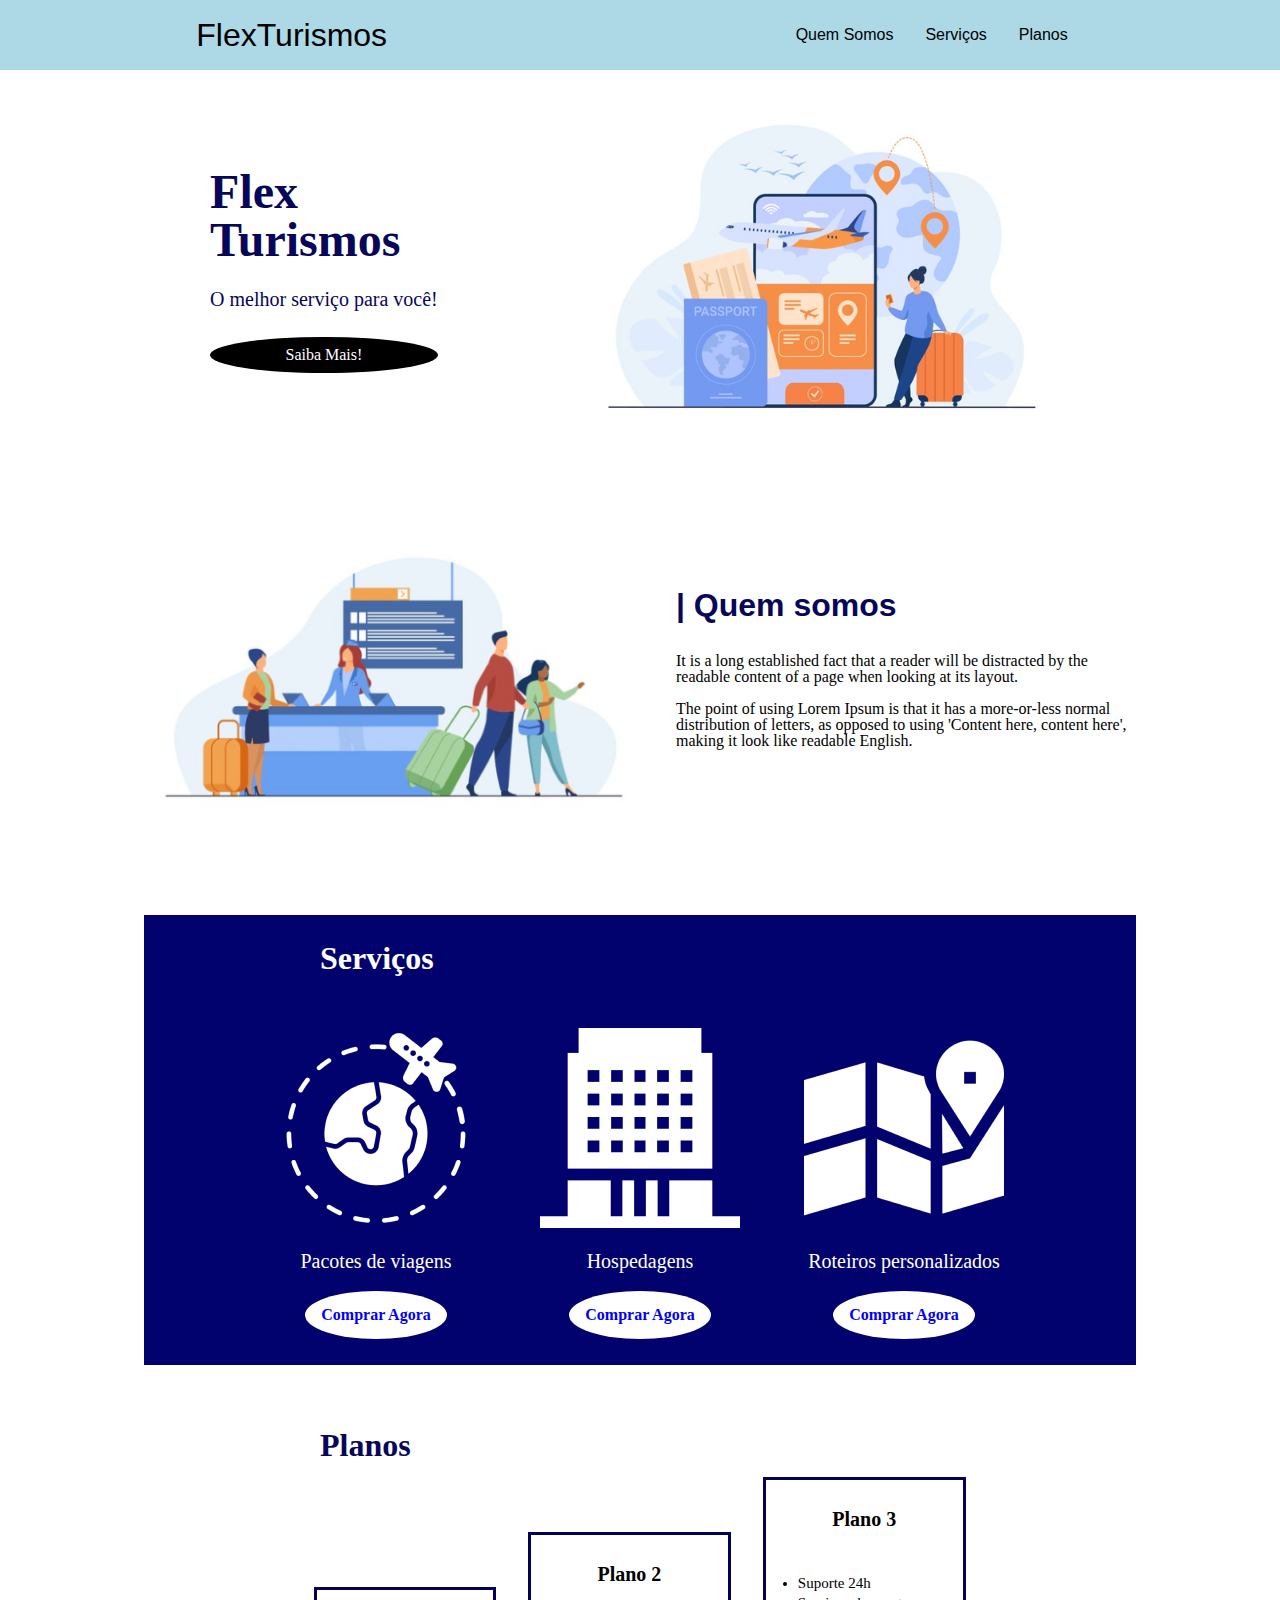
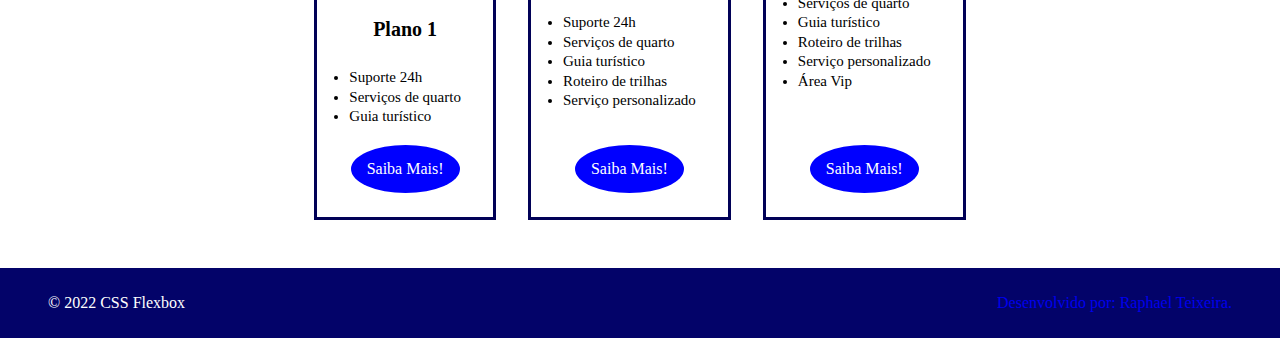
<file: index.html>
<!DOCTYPE html>
<html lang="pt-br">
<head>
    <meta charset="UTF-8">
    <meta name="viewport" content="width=device-width, initial-scale=1.0">
    <link rel="stylesheet" href="reset.css">
    <link rel="stylesheet" href="style.css">
    <title>Flex Turismos</title>
</head>
<body>
    <header>
        <h1>FlexTurismos</h1>
        <ul>
            <li><a href="#quem-somos">Quem Somos</a></li>
            <li><a href="#servicos">Serviços</a></li>
            <li><a href="#planos">Planos</a></li>
        </ul>
    </header>
    
<main class="flex-container">

        <div class="flex__container--main turismo">
            <div class="flex-turismo-text">
                <h1>Flex <br>Turismos</h1>
                <p>O melhor serviço para você!</p>
                <a href="">Saiba Mais!</a>
            </div>

            <div class="flex-imagem">
                <div><img class="flex-imagem--main" src="./images/0-main.png" alt="banner de apresentação"></div>
            </div>
        </div>

        <div class="flex__container--main quem-somos">
            <div>
                <img class="flex-imagem-balcao" src="./images/1-quem-somos.png" alt="balcão de atendimento">
            </div>

            <div class="flex-container-quemSomos">
                <h2>| Quem somos</h2>
                <p>It is a long established fact that a reader will be distracted by the readable content of a page when looking at its layout. </p>
                <p>The point of using Lorem Ipsum is that it has a more-or-less normal distribution of letters, as opposed to using 'Content here, content here', making it look like readable English.</p>
            </div>
        </div>

        <div class="flex__container--main icones">
            <div class="flex-text-icon">
                <h2>Serviços</h2>
            </div>

            <div class="flex-container__icon">
                <div class="flex-caixa__icon">
                    <div><img class="flex-caixa-img" src="./images/icon-2.png" alt="hospedagens"></div>
                    <p>Hospedagens</p>
                    <a href="#">Comprar Agora</a>
                </div>

                <div class="flex-caixa__icon or1">
                    <div><img class="flex-caixa-img" src="./images/icon-1.png" alt="pacote de viagens"></div>
                    <p>Pacotes de viagens</p>
                    <a href="#">Comprar Agora</a>
                    </div>

                <div class="flex-caixa__icon">
                    <div><img class="flex-caixa-img" src="./images/icon-3.png" alt="roteiros personalizados"></div>
                    <p>Roteiros personalizados</p>
                    <a href="#">Comprar Agora</a>
                </div>

            </div>
        </div>

        <div class="flex__container--main planos">
            <h2>Planos</h2>

            <div class="flex-planos">
                <div class="flex-planos-bloco plano1"> 
                    <h3>Plano 1</h3>
                    <ul>
                        <li>Suporte 24h</li>
                        <li>Serviços de quarto</li>
                        <li>Guia turístico</li>
                    </ul>
                    <a href="#">Saiba Mais!</a>
                </div>

                <div class="flex-planos-bloco plano2">
                    <h3>Plano 2</h3>
                    <ul>
                        <li>Suporte 24h</li>
                        <li>Serviços de quarto</li>
                        <li>Guia turístico</li>
                        <li>Roteiro de trilhas</li>
                        <li>Serviço personalizado</li>
                    </ul>
                    <a href="#">Saiba Mais!</a>
                </div>

                <div class="flex-planos-bloco plano3">
                    <h3>Plano 3</h3>
                    <ul>
                        <li>Suporte 24h</li>
                        <li>Serviços de quarto</li>
                        <li>Guia turístico</li>
                        <li>Roteiro de trilhas</li>
                        <li>Serviço personalizado</li>
                        <li>Área Vip</li>
                    </ul>
                    <a href="#">Saiba Mais!</a>
                </div>
            </div>
        </div>
</main>

    <footer class="rodape">
        <p class="copy">&copy; 2022 CSS Flexbox</p>
        <p class="raphael"><a href="https://www.linkedin.com/in/raphael-pinheiro-737a49221/">Desenvolvido por: Raphael Teixeira.</a></p>
    </footer>
</body>
</html>
</file>
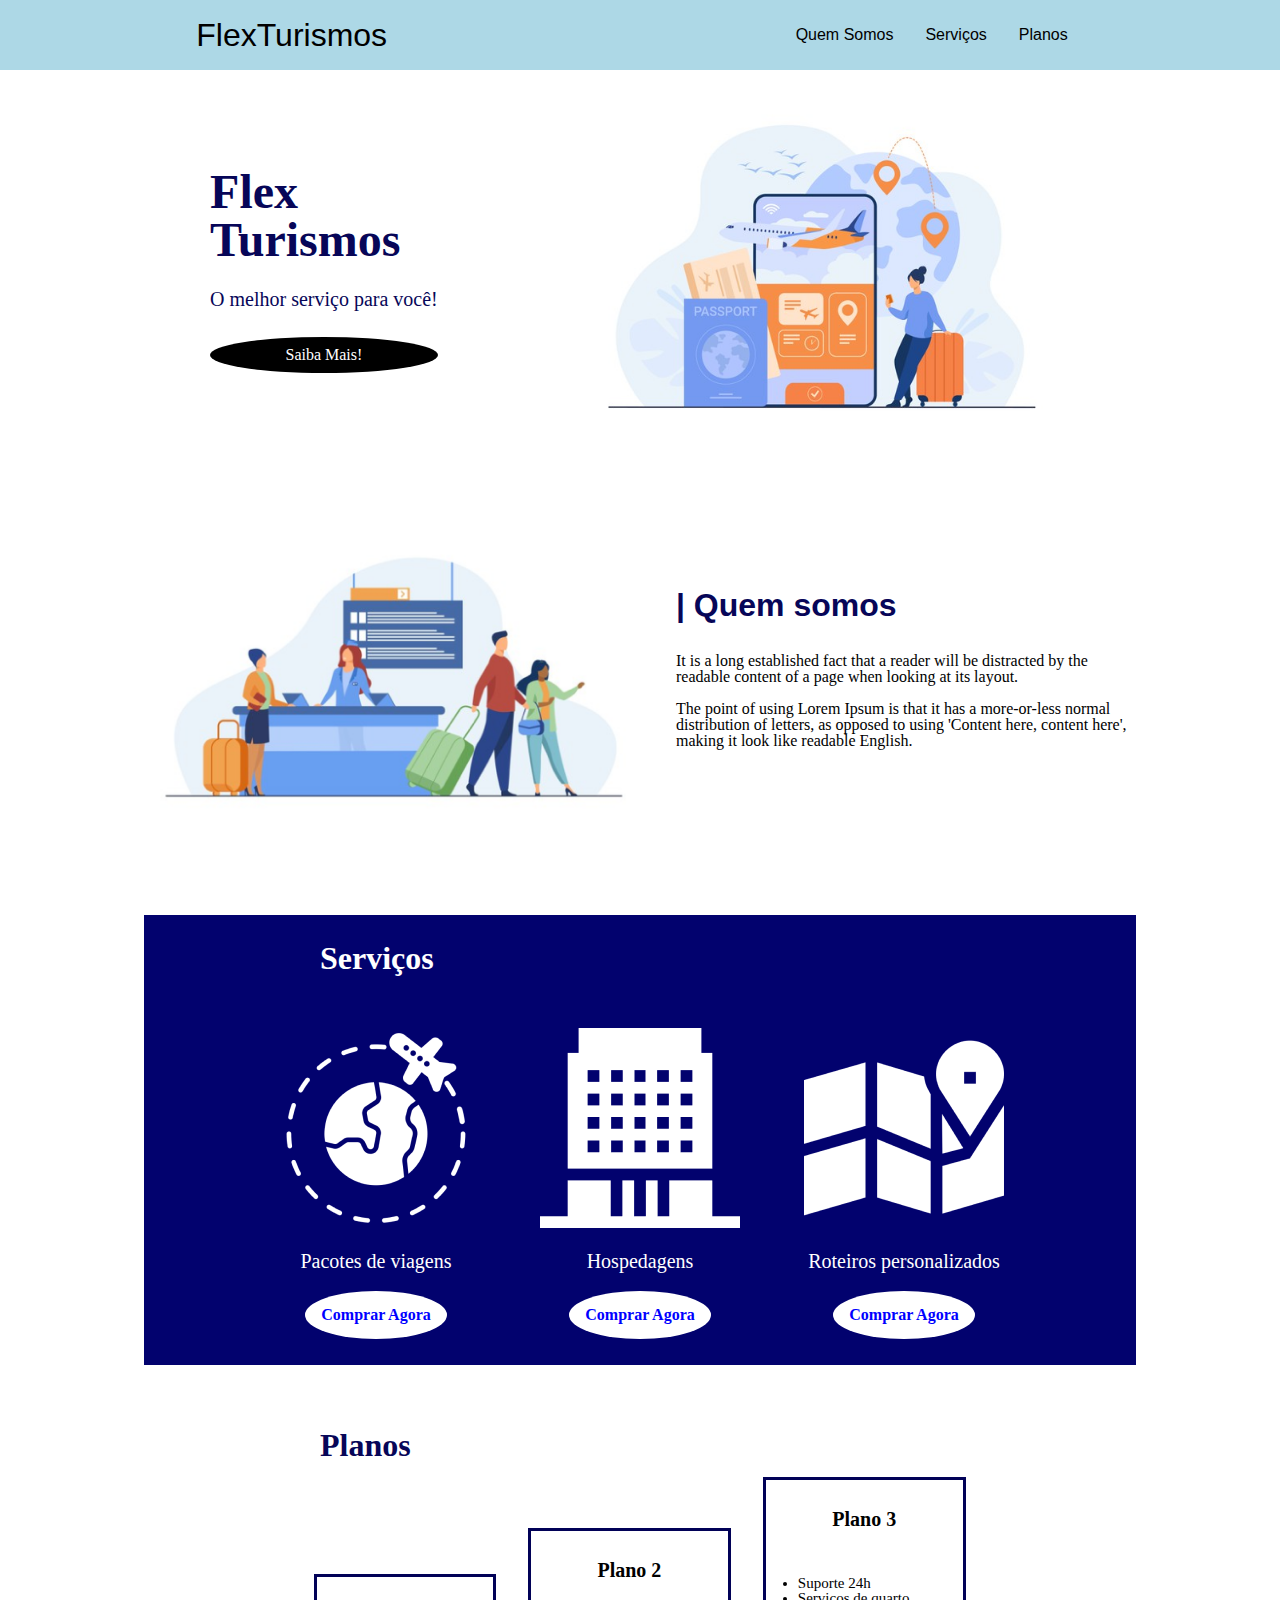
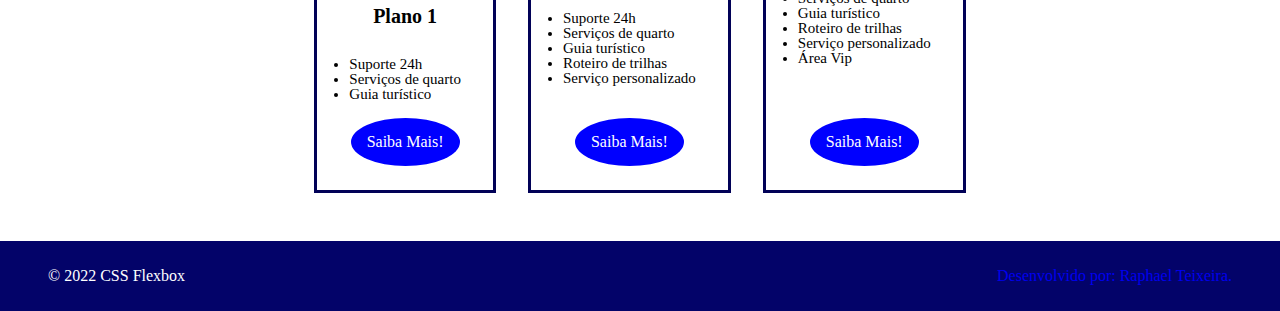
<file: flex-projeto/index.html>
<!DOCTYPE html>
<html lang="pt-br">
<head>
    <meta charset="UTF-8">
    <meta name="viewport" content="width=device-width, initial-scale=1.0">
    <link rel="stylesheet" href="reset.css">
    <link rel="stylesheet" href="./style.css">
    <title>Flex Turismos</title>
</head>
<body>
    <header>
        <h1>FlexTurismos</h1>
        <ul>
            <li><a href="#quem-somos">Quem Somos</a></li>
            <li><a href="#servicos">Serviços</a></li>
            <li><a href="#planos">Planos</a></li>
        </ul>
    </header>

<main class="flex-container">

        <div class="flex__container--main turismo">
            <div class="flex-turismo-text">
                <h1>Flex <br>Turismos</h1>
                <p>O melhor serviço para você!</p>
                <a href="">Saiba Mais!</a>
            </div>

            <div class="flex-imagem">
                <div><img class="flex-imagem--main" src="./images/0-main.png" alt="banner de apresentação"></div>
            </div>
        </div>

        <div class="flex__container--main quem-somos">
            <div>
                <img class="flex-imagem-balcao" src="./images/1-quem-somos.png" alt="balcão de atendimento">
            </div>

            <div class="flex-container-quemSomos">
                <h2>| Quem somos</h2>
                <p>It is a long established fact that a reader will be distracted by the readable content of a page when looking at its layout. </p>
                <p>The point of using Lorem Ipsum is that it has a more-or-less normal distribution of letters, as opposed to using 'Content here, content here', making it look like readable English.</p>
            </div>
        </div>

        <div class="flex__container--main icones">
            <div class="flex-text-icon">
                <h2>Serviços</h2>
            </div>

            <div class="flex-container__icon">
                <div class="flex-caixa__icon">
                    <div><img class="flex-caixa-img" src="./images/icon-2.png" alt="hospedagens"></div>
                    <p>Hospedagens</p>
                    <a href="#">Comprar Agora</a>
                </div>

                <div class="flex-caixa__icon or1">
                    <div><img class="flex-caixa-img" src="./images/icon-1.png" alt="pacote de viagens"></div>
                    <p>Pacotes de viagens</p>
                    <a href="#">Comprar Agora</a>
                    </div>

                <div class="flex-caixa__icon">
                    <div><img class="flex-caixa-img" src="./images/icon-3.png" alt="roteiros personalizados"></div>
                    <p>Roteiros personalizados</p>
                    <a href="#">Comprar Agora</a>
                </div>

            </div>
        </div>

        <div class="flex__container--main planos">
            <h2>Planos</h2>

            <div class="flex-planos">
                <div class="flex-planos-bloco plano1"> 
                    <h3>Plano 1</h3>
                    <ul>
                        <li>Suporte 24h</li>
                        <li>Serviços de quarto</li>
                        <li>Guia turístico</li>
                    </ul>
                    <a href="#">Saiba Mais!</a>
                </div>

                <div class="flex-planos-bloco plano2">
                    <h3>Plano 2</h3>
                    <ul>
                        <li>Suporte 24h</li>
                        <li>Serviços de quarto</li>
                        <li>Guia turístico</li>
                        <li>Roteiro de trilhas</li>
                        <li>Serviço personalizado</li>
                    </ul>
                    <a href="#">Saiba Mais!</a>
                </div>

                <div class="flex-planos-bloco plano3">
                    <h3>Plano 3</h3>
                    <ul>
                        <li>Suporte 24h</li>
                        <li>Serviços de quarto</li>
                        <li>Guia turístico</li>
                        <li>Roteiro de trilhas</li>
                        <li>Serviço personalizado</li>
                        <li>Área Vip</li>
                    </ul>
                    <a href="#">Saiba Mais!</a>
                </div>
            </div>
        </div>
</main>

    <footer class="rodape">
        <p class="copy">&copy; 2022 CSS Flexbox</p>
        <p class="raphael"><a href="https://www.linkedin.com/in/raphael-pinheiro-737a49221/">Desenvolvido por: Raphael Teixeira.</a></p>
    </footer>
</body>
</html>
</file>
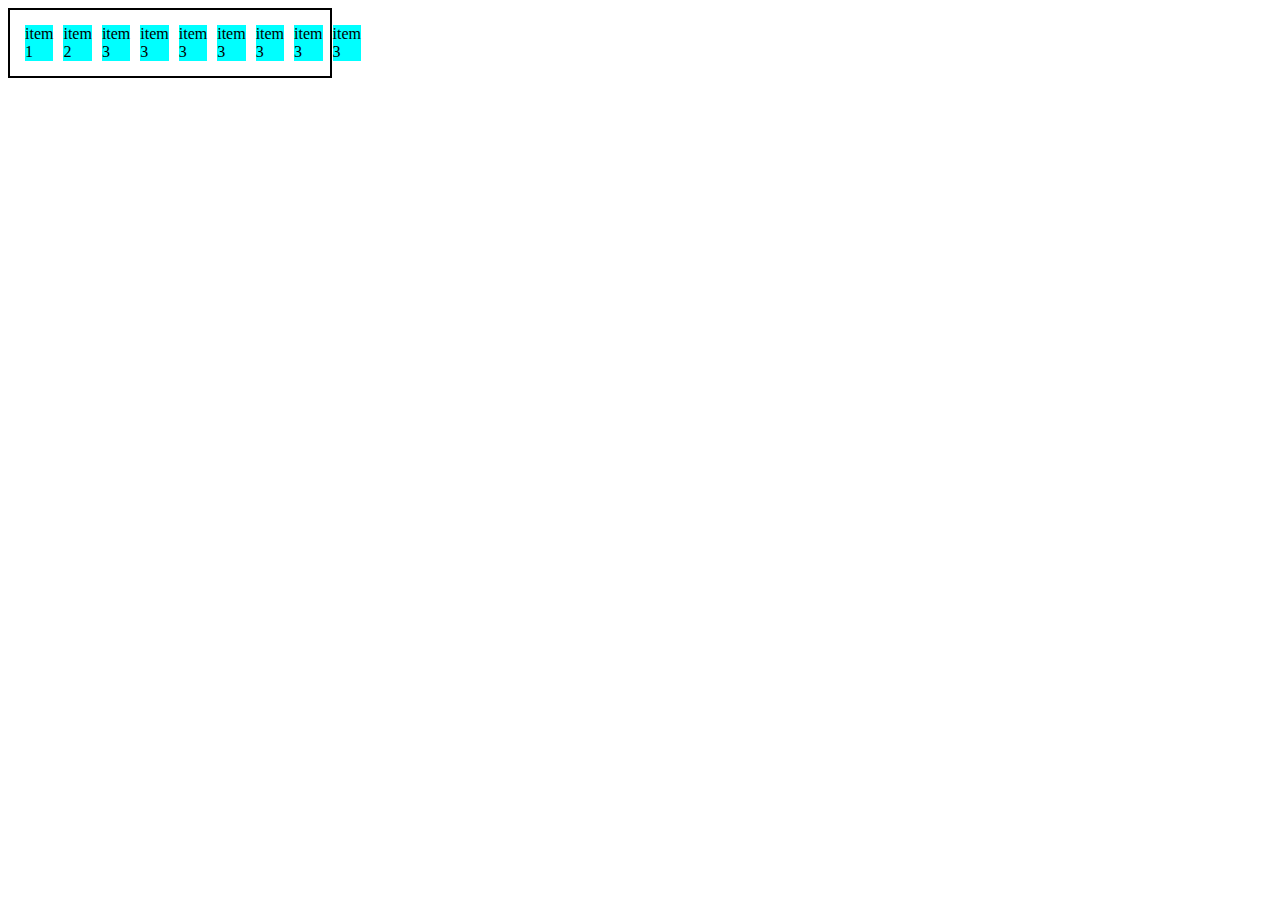
<file: 0-display-flex.html>
<!DOCTYPE html>
<html lang="en">
<head>
    <meta charset="UTF-8">
    <meta name="viewport" content="width=device-width, initial-scale=1.0">
    <title>Fundamentos - display flex</title>
    <style>
        .flex{
            max-width: 300px;
            padding: 10px;
            border: 2px solid black;
            display: flex;
        }

        .item{
            background-color: aqua;
            margin: 5px;
        }
    </style>
</head>
<body>
    <div class="flex">
        <div class="item">item 1</div>
        <div class="item">item 2</div>
        <div class="item">item 3</div>
        <div class="item">item 3</div>
        <div class="item">item 3</div>
        <div class="item">item 3</div>
        <div class="item">item 3</div>
        <div class="item">item 3</div>
        <div class="item">item 3</div>
    </div>
</body>
</html>
</file>
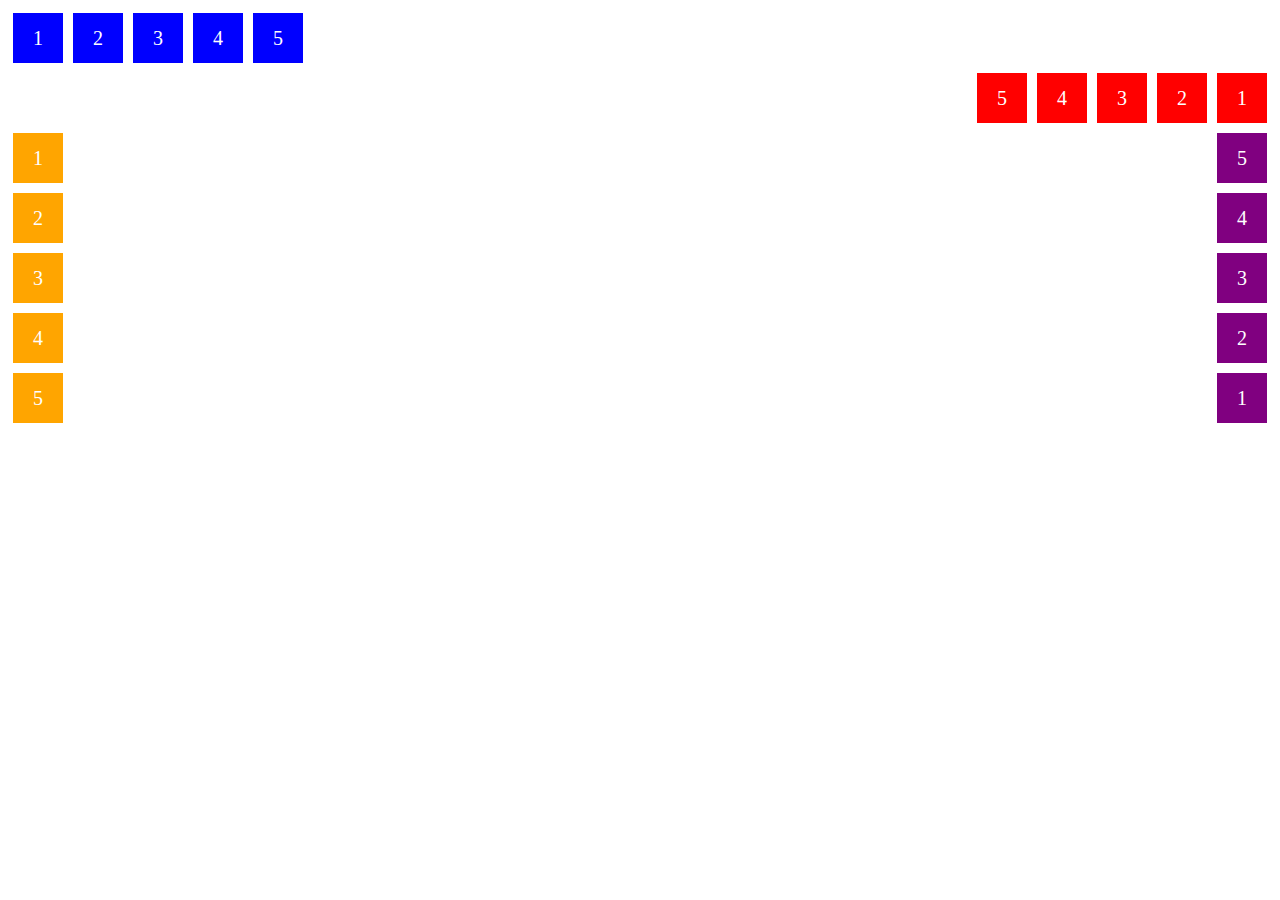
<file: 1-flex-direction.html>
<!DOCTYPE html>
<html lang="en">
<head>
    <meta charset="UTF-8">
    <meta name="viewport" content="width=device-width, initial-scale=1.0">
    <title>Fundamentos - Flex direction</title>

    <style>
        .flex-container{
            margin: 0;
            padding: 0;
            display: flex;
            list-style: none;
        }

        .flex-item{
            background: blue;
            height: 50px;
            width: 50px;
            line-height: 50px;
            font-size: 20px;
            color: white;
            text-align: center;
            margin: 5px;
        }

        .row{
            flex-direction: row;
        }

        .row-reverse{
            flex-direction: row-reverse;
        }

        .row-reverse li{
            background-color: red;
        }

        .column{
            float: left;
            flex-direction: column;
        }

        .column li{
            background: orange;
        }

        .column-reverse{
            float: right;
            flex-direction: column-reverse;
        }

        .column-reverse li{
            background: purple;
        }

    </style>
</head>
<body>
    <ul class="flex-container row">
        <li class="flex-item">1</li>
        <li class="flex-item">2</li>
        <li class="flex-item">3</li>
        <li class="flex-item">4</li>
        <li class="flex-item">5</li>
    </ul>

    <ul class="flex-container row-reverse">
        <li class="flex-item">1</li>
        <li class="flex-item">2</li>
        <li class="flex-item">3</li>
        <li class="flex-item">4</li>
        <li class="flex-item">5</li>
    </ul>

    <ul class="flex-container column">
        <li class="flex-item">1</li>
        <li class="flex-item">2</li>
        <li class="flex-item">3</li>
        <li class="flex-item">4</li>
        <li class="flex-item">5</li>
    </ul>

    <ul class="flex-container column-reverse">
        <li class="flex-item">1</li>
        <li class="flex-item">2</li>
        <li class="flex-item">3</li>
        <li class="flex-item">4</li>
        <li class="flex-item">5</li>
    </ul>
</body>
</html>
</file>
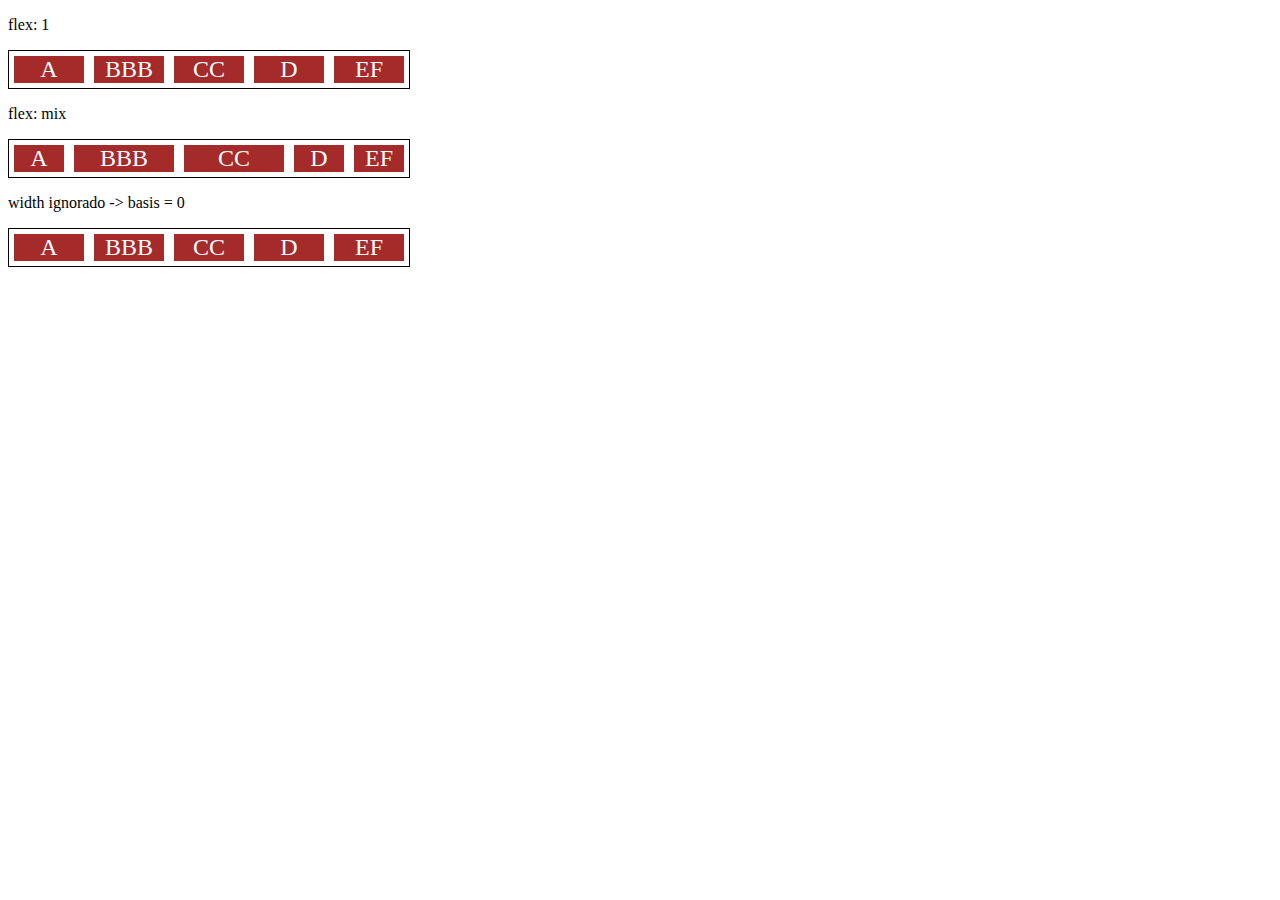
<file: 10-flex.html>
<!DOCTYPE html>
<html lang="en">
<head>
    <meta charset="UTF-8">
    <meta name="viewport" content="width=device-width, initial-scale=1.0">
    <title>Fundamentos - flex</title>
    <style>
        .flex-container{
            display: flex;
            border: 1px solid black;
            max-width: 400px;
            margin-bottom: 10px;
        }

        .item{
            background-color: brown;
            color: white;
            font-size: 24px;
            text-align: center;
            margin: 5PX;
        }

        .flex-1{
            flex: 1; 
            /* grow = 1, shrink = 1, basis = 0 */
        }

        .largura{
            width: 200px;
            /* min-width: 250px; */
        }

        .flex-2{
            flex: 2; 
            /* grow = 2, shrink = 1, basis = 0 */
        }

    </style>
</head>
<body>
    <p>flex: 1</p>
    <div class="flex-container">
        <div class="item flex-1">A</div>
        <div class="item flex-1">BBB</div>
        <div class="item flex-1">CC</div>
        <div class="item flex-1">D</div>
        <div class="item flex-1">EF</div>
    </div>

    <p>flex: mix</p>
    <div class="flex-container">
        <div class="item flex-1">A</div>
        <div class="item flex-2">BBB</div>
        <div class="item flex-2">CC</div>
        <div class="item flex-1">D</div>
        <div class="item flex-1">EF</div>
    </div>

    <p>width ignorado -> basis = 0</p>

    <div class="flex-container">
        <div class="item flex-1 largura">A</div>
        <div class="item flex-1 largura">BBB</div>
        <div class="item flex-1 largura">CC</div>
        <div class="item flex-1 largura">D</div>
        <div class="item flex-1 largura">EF</div>
    </div>
</body>
</html>
</file>
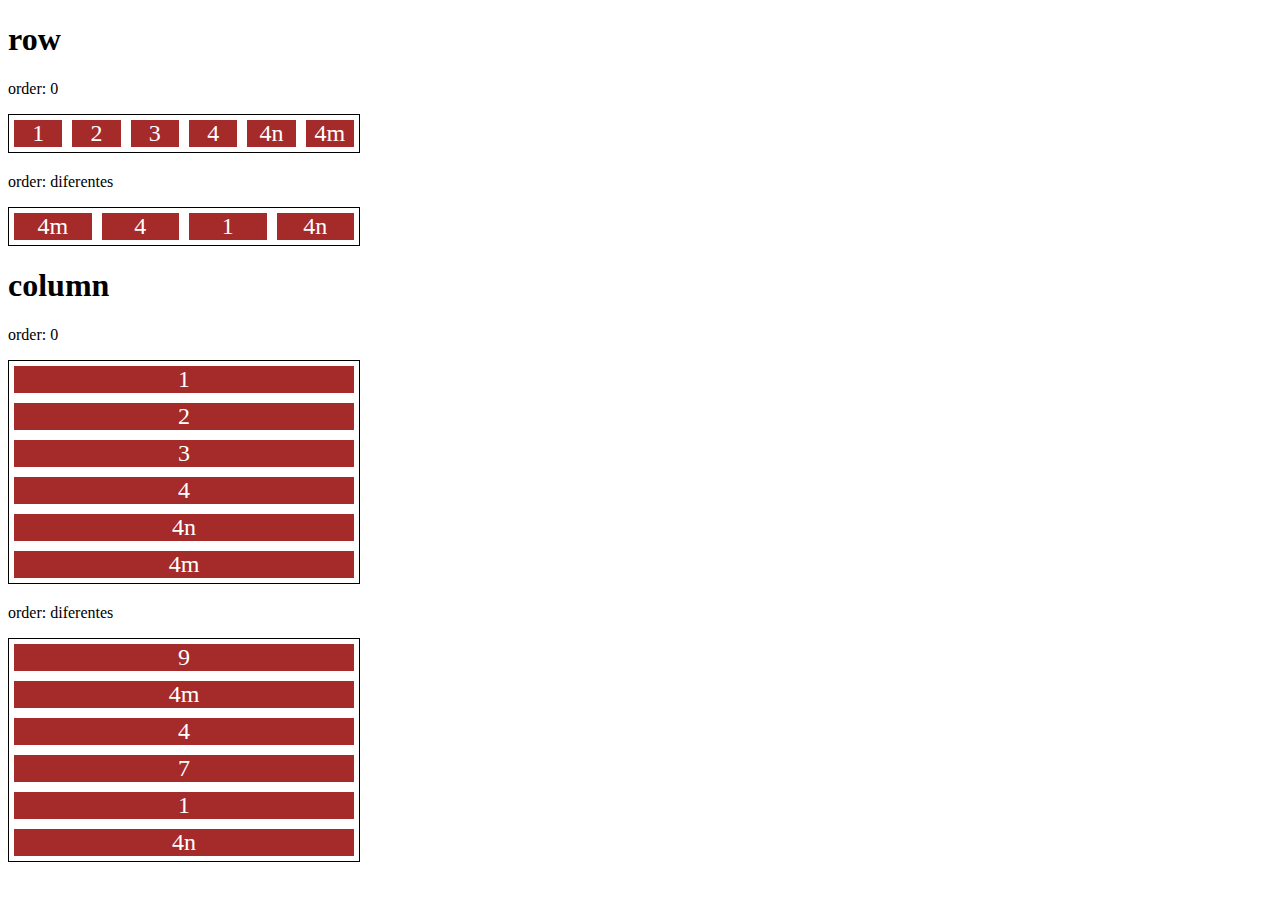
<file: 11-order.html>
<!DOCTYPE html>
<html lang="en">
<head>
    <meta charset="UTF-8">
    <meta name="viewport" content="width=device-width, initial-scale=1.0">
    <title>Fundamentos - order</title>

    <style>
        .flex-container{
            display: flex;
            max-width: 350px;
            border: 1px solid black;
            margin-bottom: 20px;
        }

        .item{
            flex: 1;
            background: brown;
            color: white;
            text-align: center;
            font-size: 24px;
            margin: 5px;
        }
        .o1{
            order: 1;
        }

        .o2{
            order: 2;
        }

        .o3{
            order: 3;
        }

        .o4{
            order: 4;
        }

        .direction{
            flex-direction: column;
        }
    </style>
</head>
<body>
    <h1>row</h1>
    <p>order: 0</p>
    <div class="flex-container">
        <div class="item">1</div>
        <div class="item">2</div>
        <div class="item">3</div>
        <div class="item">4</div>
        <div class="item">4n</div>
        <div class="item">4m</div>
    </div>

    <p>order: diferentes</p>
    <div class="flex-container">
        <div class="item o3">1</div>
        <div class="item o2">4</div>
        <div class="item o3">4n</div>
        <div class="item o1">4m</div>
    </div>


    <h1>column</h1>
    <p>order: 0</p>
    <div class="flex-container direction">
        <div class="item">1</div>
        <div class="item">2</div>
        <div class="item">3</div>
        <div class="item">4</div>
        <div class="item">4n</div>
        <div class="item">4m</div>
    </div>

    <p>order: diferentes</p>
    <div class="flex-container direction">
        <div class="item o3">7</div>
        <div class="item o1">9</div>
        <div class="item o3">1</div>
        <div class="item o2">4</div>
        <div class="item o3">4n</div>
        <div class="item o1">4m</div>
    </div>
</body>
</html>
</file>
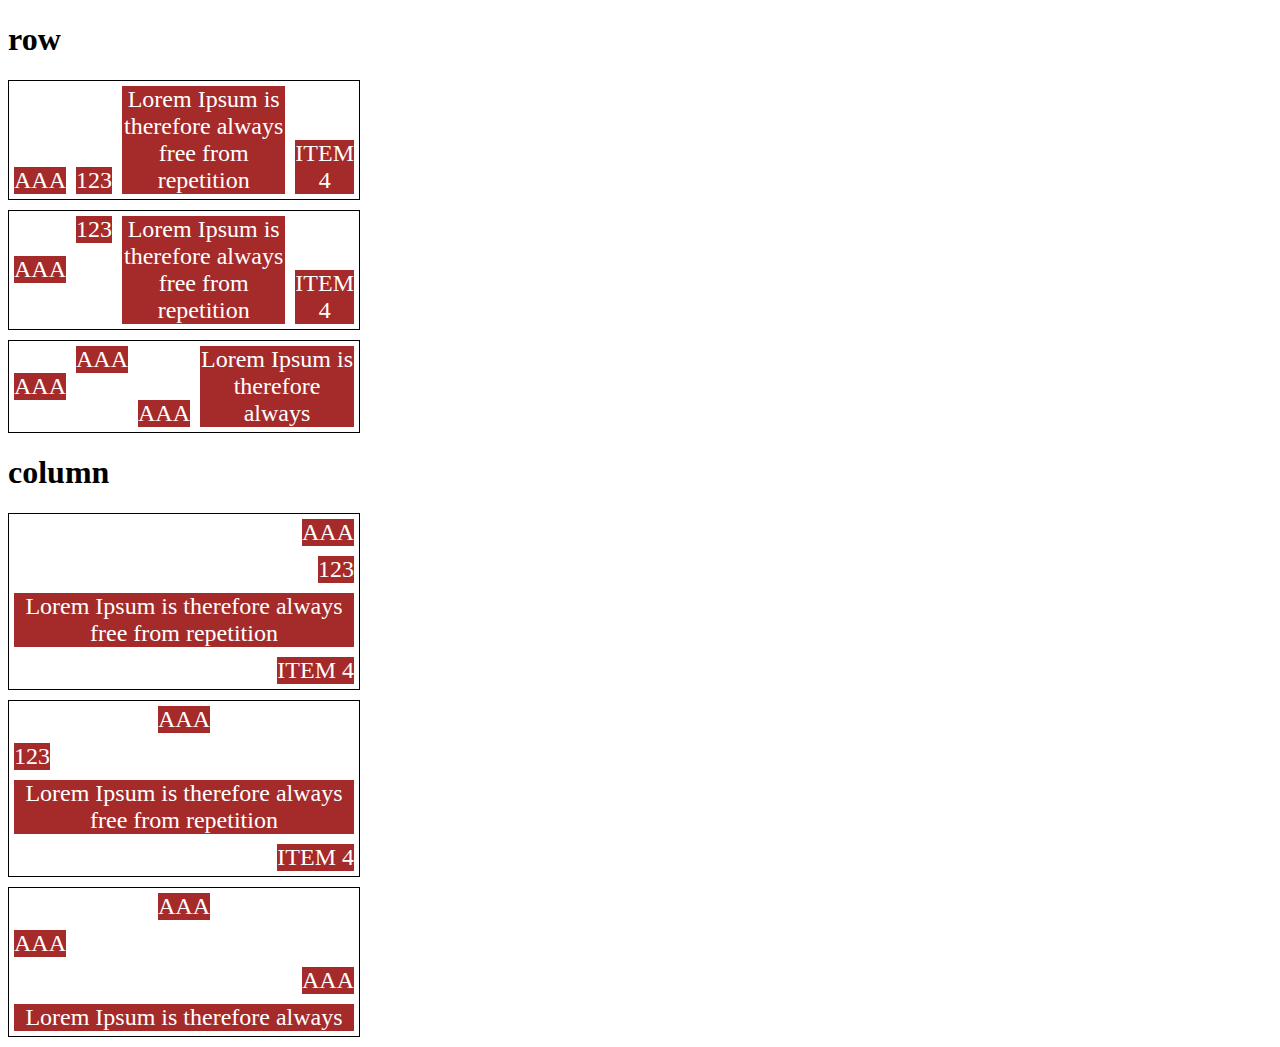
<file: 13-align-self.html>
<!DOCTYPE html>
<html lang="en">
<head>
    <meta charset="UTF-8">
    <meta name="viewport" content="width=device-width, initial-scale=1.0">
    <title>Fundamnetos - align self</title>

    <style>
        .flex-container{
            max-width: 350px;
            border: 1px solid;
            margin-bottom: 10px;
            display: flex;
        }

        .align-container{
            align-items: flex-end;
        }

        .item{
            background-color: brown;
            color: white;
            font-size: 24px;
            text-align: center;
            margin: 5px;
        }

        .center{
            align-self: center;
        }

        .start{
            align-self: flex-start;
        }

        .end{
            align-self: flex-end;
        }

        .baseline{
            align-self: baseline;
        }

        .stretch{
            align-self: stretch;
        }

        .auto{
            align-self: auto;
        }

        .direction{
            flex-direction: column;
        }
    </style>
</head>
<body>

    <h1>row</h1>
    <section class="flex-container align-container">
        <div class="item auto">AAA</div>
        <div class="item auto">123</div>
        <div class="item auto">Lorem Ipsum is therefore always free from repetition</div>
        <div class="item auto">ITEM 4</div>
    </section>

    <section class="flex-container">
        <div class="item center">AAA</div>
        <div class="item start">123</div>
        <div class="item stretch">Lorem Ipsum is therefore always free from repetition</div>
        <div class="item end">ITEM 4</div>
    </section>

    <section class="flex-container">
        <div class="item center">AAA</div>
        <div class="item start">AAA</div>
        <div class="item end">AAA</div>
        <div class="item stretch">Lorem Ipsum is therefore always</div>
    </section>

    <h1>column</h1>

    <section class="flex-container align-container direction">
        <div class="item auto">AAA</div>
        <div class="item auto">123</div>
        <div class="item auto">Lorem Ipsum is therefore always free from repetition</div>
        <div class="item auto">ITEM 4</div>
    </section>

    <section class="flex-container direction">
        <div class="item center">AAA</div>
        <div class="item start">123</div>
        <div class="item stretch">Lorem Ipsum is therefore always free from repetition</div>
        <div class="item end">ITEM 4</div>
    </section>

    <section class="flex-container direction">
        <div class="item center">AAA</div>
        <div class="item start">AAA</div>
        <div class="item end">AAA</div>
        <div class="item stretch">Lorem Ipsum is therefore always</div>
    </section>
    
    
</body>
</html>
</file>
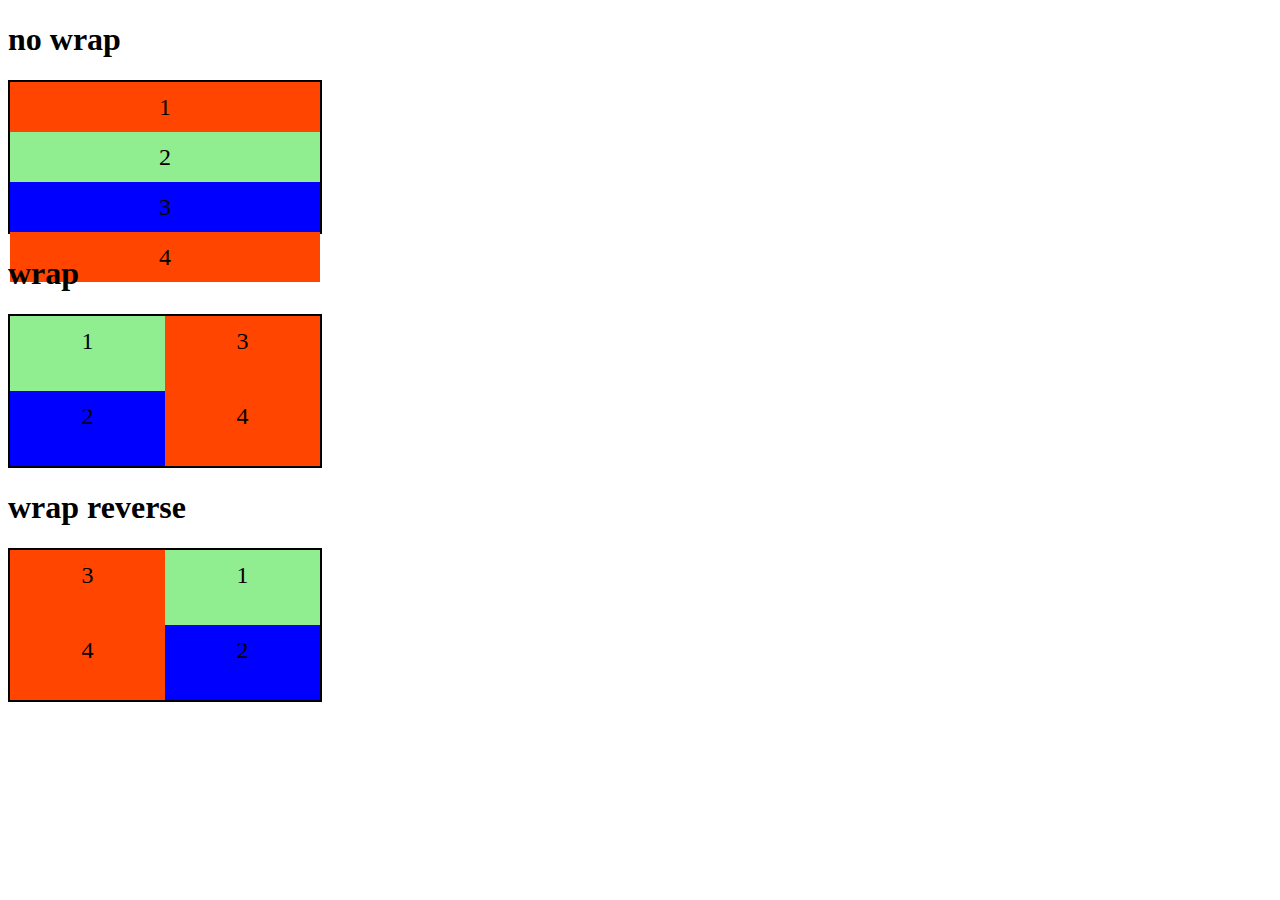
<file: 2-flex-wrap.html>
<!DOCTYPE html>
<html lang="en">
<head>
    <meta charset="UTF-8">
    <meta name="viewport" content="width=device-width, initial-scale=1.0">
    <title>Fundamentos - flex wrap</title>

    <style>
        .flex-container{
            display: flex;
            flex-direction: column;
            height: 150px;
            border: 2px solid black;
            max-width: 310px;
        }

        .item{
            font-size: 24px;
            height: 50%;
            text-align: center;
            min-width: 100px;
            line-height: 50px;
        }

        .nowrap{
            flex-wrap: nowrap;
        }

        .wrap{
            flex-wrap: wrap;
        }

        .wrap-reverse{
            flex-wrap: wrap-reverse;
        }

        .blue{
            background-color: blue;
        }

        .green{
            background-color: lightgreen;
        }

        .orange{
            background-color: orangered;
        }
    </style>
</head>
<body>
    <h1>no wrap</h1>

    <div class="flex-container nowrap">
        <div class="item orange">1</div>
        <div class="item green">2</div>
        <div class="item blue">3</div>
        <div class="item orange">4</div>
    </div>

    <h1>wrap</h1>

    <div class="flex-container wrap">
        <div class="item green">1</div>
        <div class="item blue">2</div>
        <div class="item orange">3</div>
        <div class="item orange">4</div>
    </div>

    <h1>wrap reverse</h1>

    <div class="flex-container wrap-reverse">
        <div class="item green">1</div>
        <div class="item blue">2</div>
        <div class="item orange">3</div>
        <div class="item orange">4</div>
    </div>


</body>
</html>
</file>
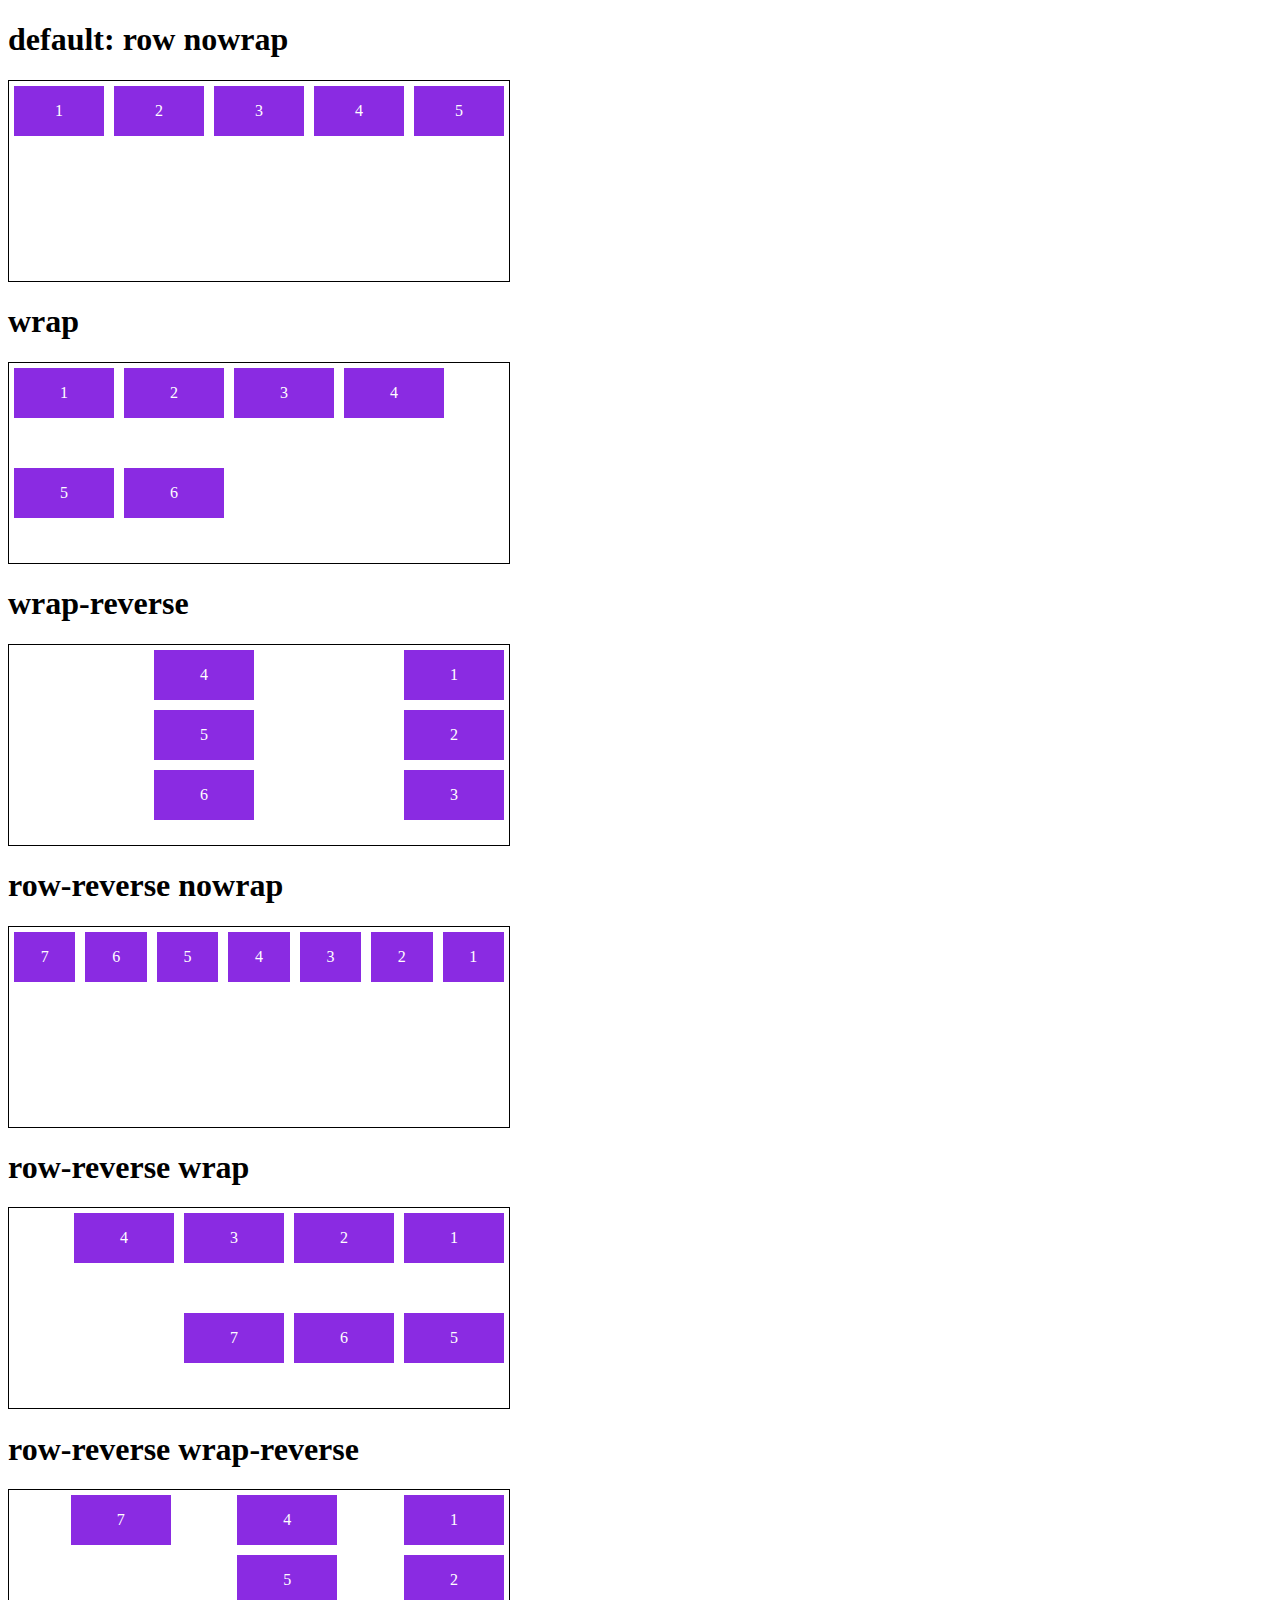
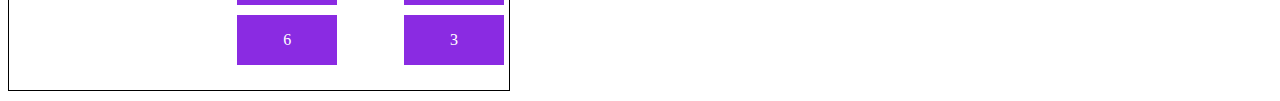
<file: 3-flex-flow.html>
<!DOCTYPE html>
<html lang="en">
<head>
    <meta charset="UTF-8">
    <meta name="viewport" content="width=device-width, initial-scale=1.0">
    <title>Fundamentos - flex flow</title>

    <style>
        .flex-container{
            display: flex;
            border: 1px solid black;
            max-width: 500px;
            margin-bottom: 10px;
            height: 200px;
        }

        .default{
            flex-flow: row nowrap;
        }

        .wrap{
            flex-flow: row wrap;
        }

        .wrap-reverse{
            flex-flow: column wrap-reverse;
        }

        .r-nowrap{
            flex-flow: row-reverse nowrap;
        }

        .r-wrap{
            flex-flow: row-reverse wrap;
        }

        .rr-wrap{
            flex-flow: column wrap-reverse;
        }

        .item{
            background-color: blueviolet;
            margin: 5px;
            color: white;
            text-align: center;
            width: 100px;
            height: 50px;
            line-height: 50px;
        }
    </style>
</head>
<body>
    <h1>default: row nowrap</h1>
    <div class="flex-container default">
        <div class="item">1</div>
        <div class="item">2</div>
        <div class="item">3</div>
        <div class="item">4</div>
        <div class="item">5</div>
    </div>

    <h1>wrap</h1>
    <div class="flex-container wrap">
        <div class="item">1</div>
        <div class="item">2</div>
        <div class="item">3</div>
        <div class="item">4</div>
        <div class="item">5</div>
        <div class="item">6</div>
    </div>

    <h1>wrap-reverse</h1>
    <div class="flex-container wrap-reverse">
        <div class="item">1</div>
        <div class="item">2</div>
        <div class="item">3</div>
        <div class="item">4</div>
        <div class="item">5</div>
        <div class="item">6</div>
    </div>

    <h1>row-reverse nowrap</h1>
    <div class="flex-container r-nowrap">
        <div class="item">1</div>
        <div class="item">2</div>
        <div class="item">3</div>
        <div class="item">4</div>
        <div class="item">5</div>
        <div class="item">6</div>
        <div class="item">7</div>
    </div>

    <h1>row-reverse wrap</h1>
    <div class="flex-container r-wrap">
        <div class="item">1</div>
        <div class="item">2</div>
        <div class="item">3</div>
        <div class="item">4</div>
        <div class="item">5</div>
        <div class="item">6</div>
        <div class="item">7</div>
    </div>

    <h1>row-reverse wrap-reverse</h1>
    <div class="flex-container rr-wrap">
        <div class="item">1</div>
        <div class="item">2</div>
        <div class="item">3</div>
        <div class="item">4</div>
        <div class="item">5</div>
        <div class="item">6</div>
        <div class="item">7</div>
    </div>
</body>
</html>
</file>
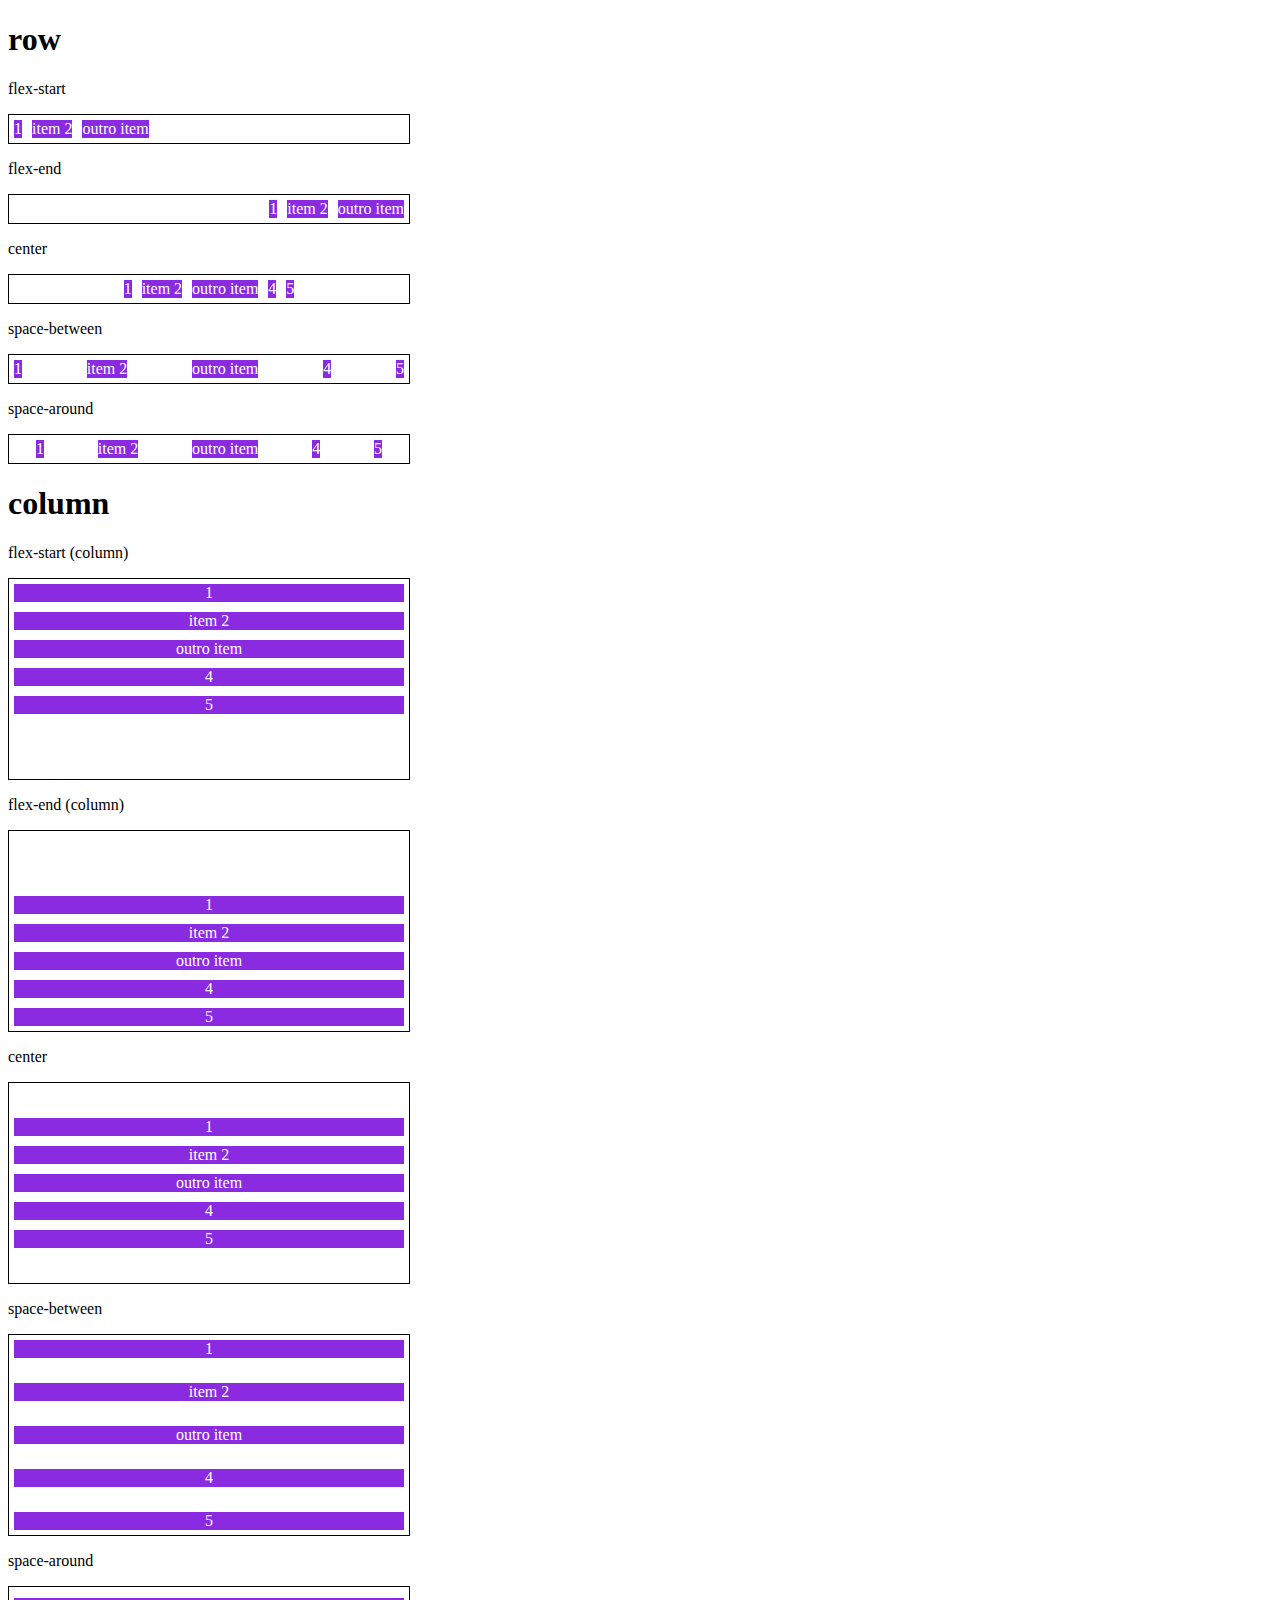
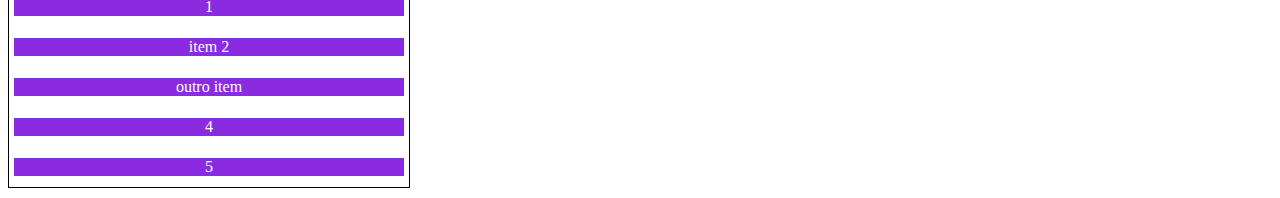
<file: 4-justify-content.html>
<!DOCTYPE html>
<html lang="en">
<head>
    <meta charset="UTF-8">
    <meta name="viewport" content="width=device-width, initial-scale=1.0">
    <title>Fundamentos - justify-content</title>
    <style>
        .container{
            max-width: 400px;
            border: 1px solid black;
            margin: 0;
            display: flex;
            margin-bottom: 10px;
        }

        .item{
            background-color: blueviolet;
            margin: 5px;
            text-align: center;
            color: white;
        }
        
        .flex-start{
            justify-content: flex-start;
        }

        .flex-end{
            justify-content: flex-end;
        }

        .center{
            justify-content: center;
        }

        .space-between{
            justify-content: space-between;
        }

        .space-around{
            justify-content: space-around;
        }

        .column{
            flex-direction: column;
            min-height: 200px;
        }
    </style>
</head>
<body>
    <h1>row</h1>
    <p>flex-start</p>
    <section class="container flex-start">
        <div class="item">1</div>
        <div class="item">item 2</div>
        <div class="item">outro item</div>
    </section>

    <p>flex-end</p>
    <section class="container flex-end">
        <div class="item">1</div>
        <div class="item">item 2</div>
        <div class="item">outro item</div>
    </section>

    <p>center</p>
    <section class="container center">
        <div class="item">1</div>
        <div class="item">item 2</div>
        <div class="item">outro item</div>
        <div class="item">4</div>
        <div class="item">5</div>
    </section>

    <p>space-between</p>
    <section class="container space-between">
        <div class="item">1</div>
        <div class="item">item 2</div>
        <div class="item">outro item</div>
        <div class="item">4</div>
        <div class="item">5</div>
    </section>

    <p>space-around</p>
    <section class="container space-around">
        <div class="item">1</div>
        <div class="item">item 2</div>
        <div class="item">outro item</div>
        <div class="item">4</div>
        <div class="item">5</div>
    </section>

    <h1>column</h1>

    <p>flex-start (column)</p>
    <section class="container flex-start column">
        <div class="item">1</div>
        <div class="item">item 2</div>
        <div class="item">outro item</div>
        <div class="item">4</div>
        <div class="item">5</div>
    </section>

    <p>flex-end (column)</p>
    <section class="container flex-end column">
        <div class="item">1</div>
        <div class="item">item 2</div>
        <div class="item">outro item</div>
        <div class="item">4</div>
        <div class="item">5</div>
    </section>
    
    <p>center</p>
    <section class="container center column">
        <div class="item">1</div>
        <div class="item">item 2</div>
        <div class="item">outro item</div>
        <div class="item">4</div>
        <div class="item">5</div>
    </section>

    <p>space-between</p>
    <section class="container space-between column">
        <div class="item">1</div>
        <div class="item">item 2</div>
        <div class="item">outro item</div>
        <div class="item">4</div>
        <div class="item">5</div>
    </section>

    <p>space-around</p>
    <section class="container space-around column">
        <div class="item">1</div>
        <div class="item">item 2</div>
        <div class="item">outro item</div>
        <div class="item">4</div>
        <div class="item">5</div>
    </section>
</body>
</html>
</file>
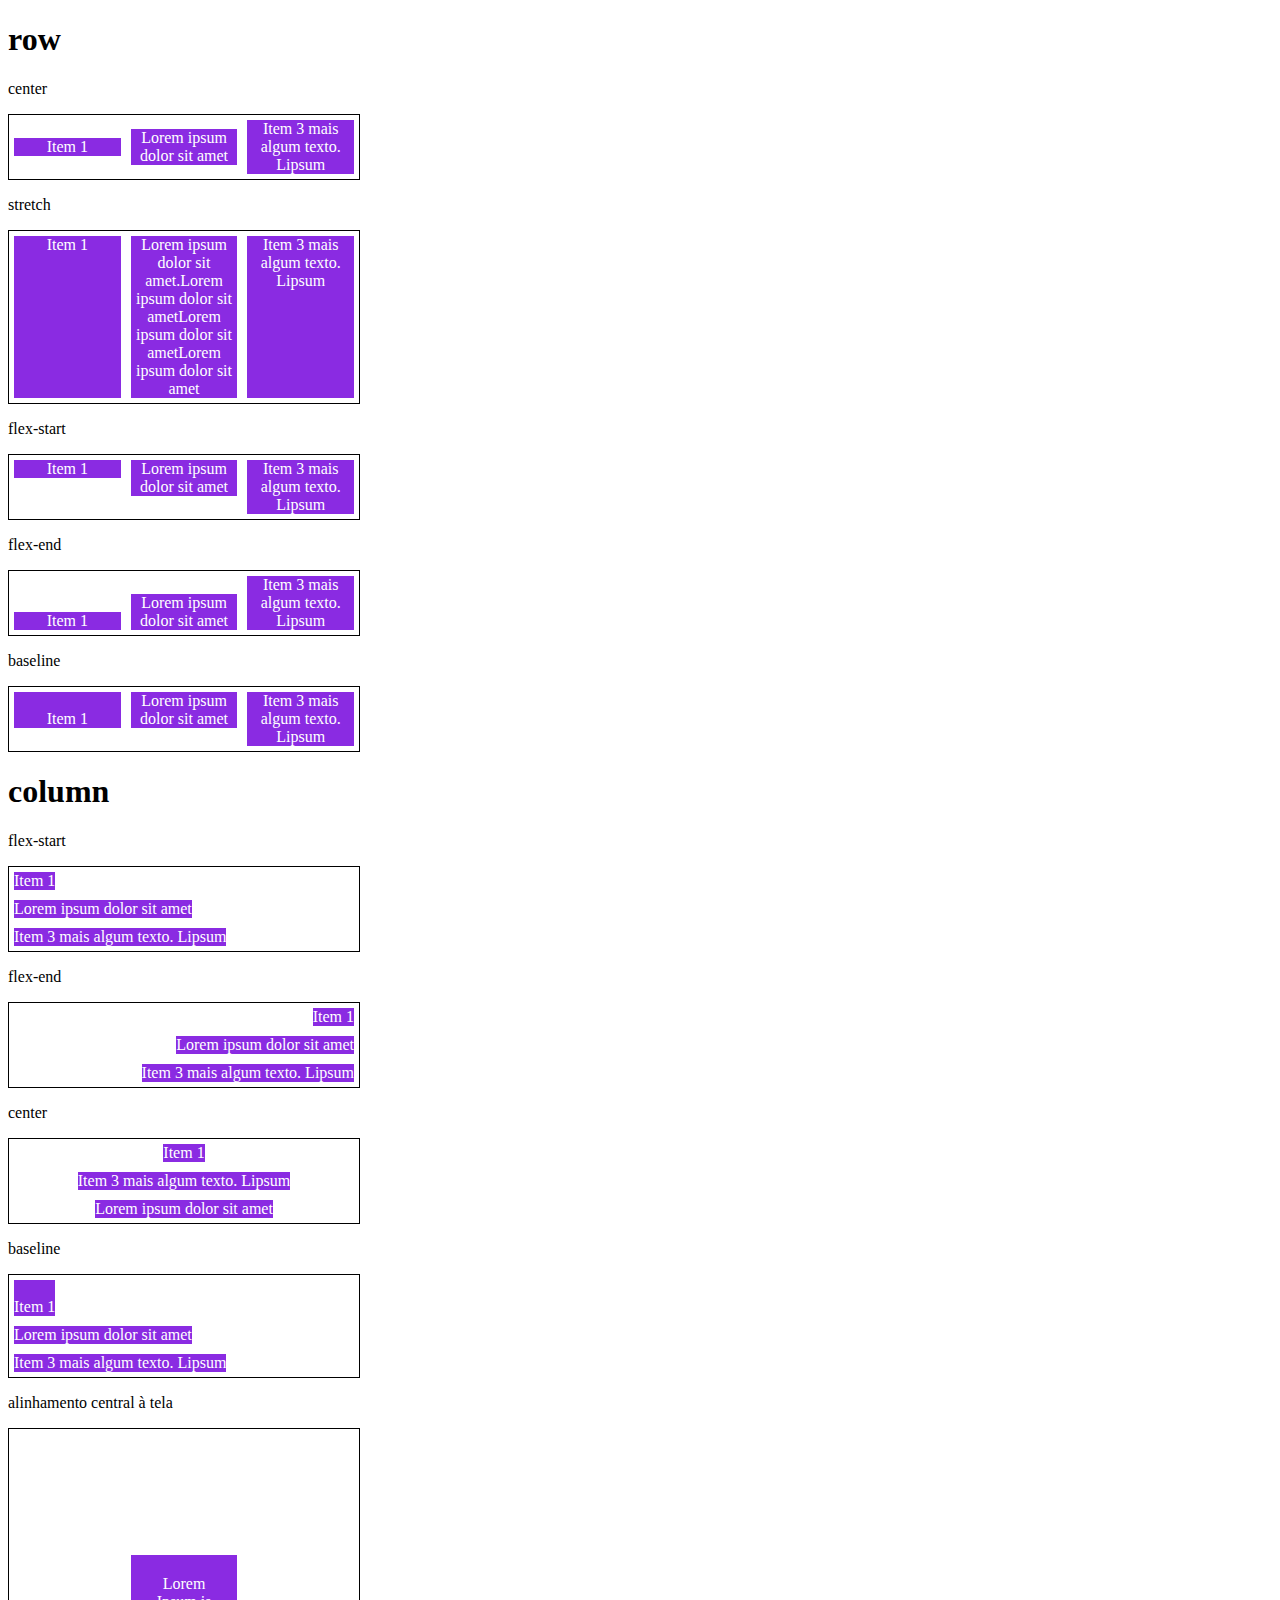
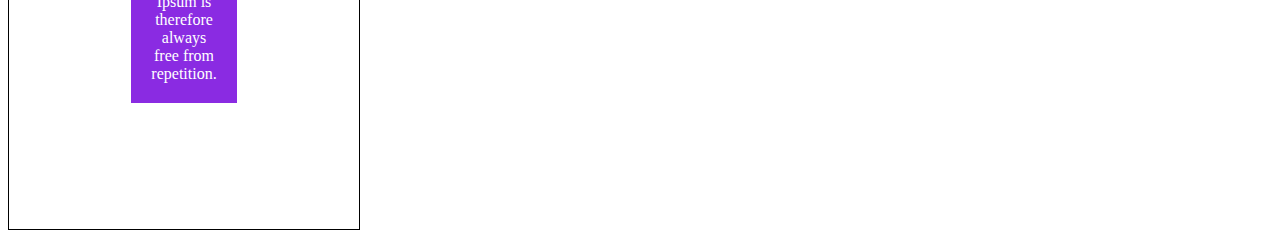
<file: 5-align-items.html>
<!DOCTYPE html>
<html lang="en">
<head>
    <meta charset="UTF-8">
    <meta name="viewport" content="width=device-width, initial-scale=1.0">
    <title>Fundamentos - align items</title>

    <style>
        .container{
            max-width: 350px;
            border: 1px solid black;
            display: flex;
        }

        .item{
            background-color: blueviolet;
            margin: 5px;
            color: white;
            text-align: center;
            flex: 1;
        }
        
        .center{
            align-items: center;
        }

        .stretch{
            align-items: stretch;
        }

        .start{
            align-items: flex-start;
        }

        .end{
            align-items: flex-end;
        }

        .baseline{
            align-items: baseline;
        }

        .column{
            flex-direction: column;
        }

        .central{
            height: 400px;
            justify-content: center;
        }
        .central .item{
            flex: 0;
            padding: 20px;
        }
    </style>
</head>
<body>
    <h1>row</h1>
    <p>center</p>
    <section class="container center">
        <div class="item">Item 1</div>
        <div class="item">Lorem ipsum dolor sit amet</div>
        <div class="item">Item 3 mais algum texto. Lipsum</div>
    </section>

    <p>stretch</p>
    <section class="container stretch">
        <div class="item">Item 1</div>
        <div class="item">Lorem ipsum dolor sit amet.Lorem ipsum dolor sit ametLorem ipsum dolor sit ametLorem ipsum dolor sit amet</div>
        <div class="item">Item 3 mais algum texto. Lipsum</div>
    </section>

    <p>flex-start</p>
    <section class="container start">
        <div class="item">Item 1</div>
        <div class="item">Lorem ipsum dolor sit amet</div>
        <div class="item">Item 3 mais algum texto. Lipsum</div>
    </section>

    <p>flex-end</p>
    <section class="container end">
        <div class="item">Item 1</div>
        <div class="item">Lorem ipsum dolor sit amet</div>
        <div class="item">Item 3 mais algum texto. Lipsum</div>
    </section>

    <p>baseline</p>
    <section class="container baseline">
        <div class="item"><br>Item 1</div>
        <div class="item">Lorem ipsum dolor sit amet</div>
        <div class="item">Item 3 mais algum texto. Lipsum</div>
    </section>

    <h1>column</h1>
    <p>flex-start</p>
    <section class="container start column">
        <div class="item">Item 1</div>
        <div class="item">Lorem ipsum dolor sit amet</div>
        <div class="item">Item 3 mais algum texto. Lipsum</div>
    </section>

    <p>flex-end</p>
    <section class="container end column">
        <div class="item">Item 1</div>
        <div class="item">Lorem ipsum dolor sit amet</div>
        <div class="item">Item 3 mais algum texto. Lipsum</div>
    </section>

    <p>center</p>
    <section class="container center column">
        <div class="item">Item 1</div>
        <div class="item">Item 3 mais algum texto. Lipsum</div>
        <div class="item">Lorem ipsum dolor sit amet</div>
    </section>

    <p>baseline</p>
    <section class="container baseline column">
        <div class="item"><br>Item 1</div>
        <div class="item">Lorem ipsum dolor sit amet</div>
        <div class="item">Item 3 mais algum texto. Lipsum</div>
    </section>

    <p>alinhamento central à tela</p>
    <section class="container central center">
        <div class="item"> Lorem Ipsum is therefore always free from repetition.</div>
    </section>
</body>
</html>
</file>
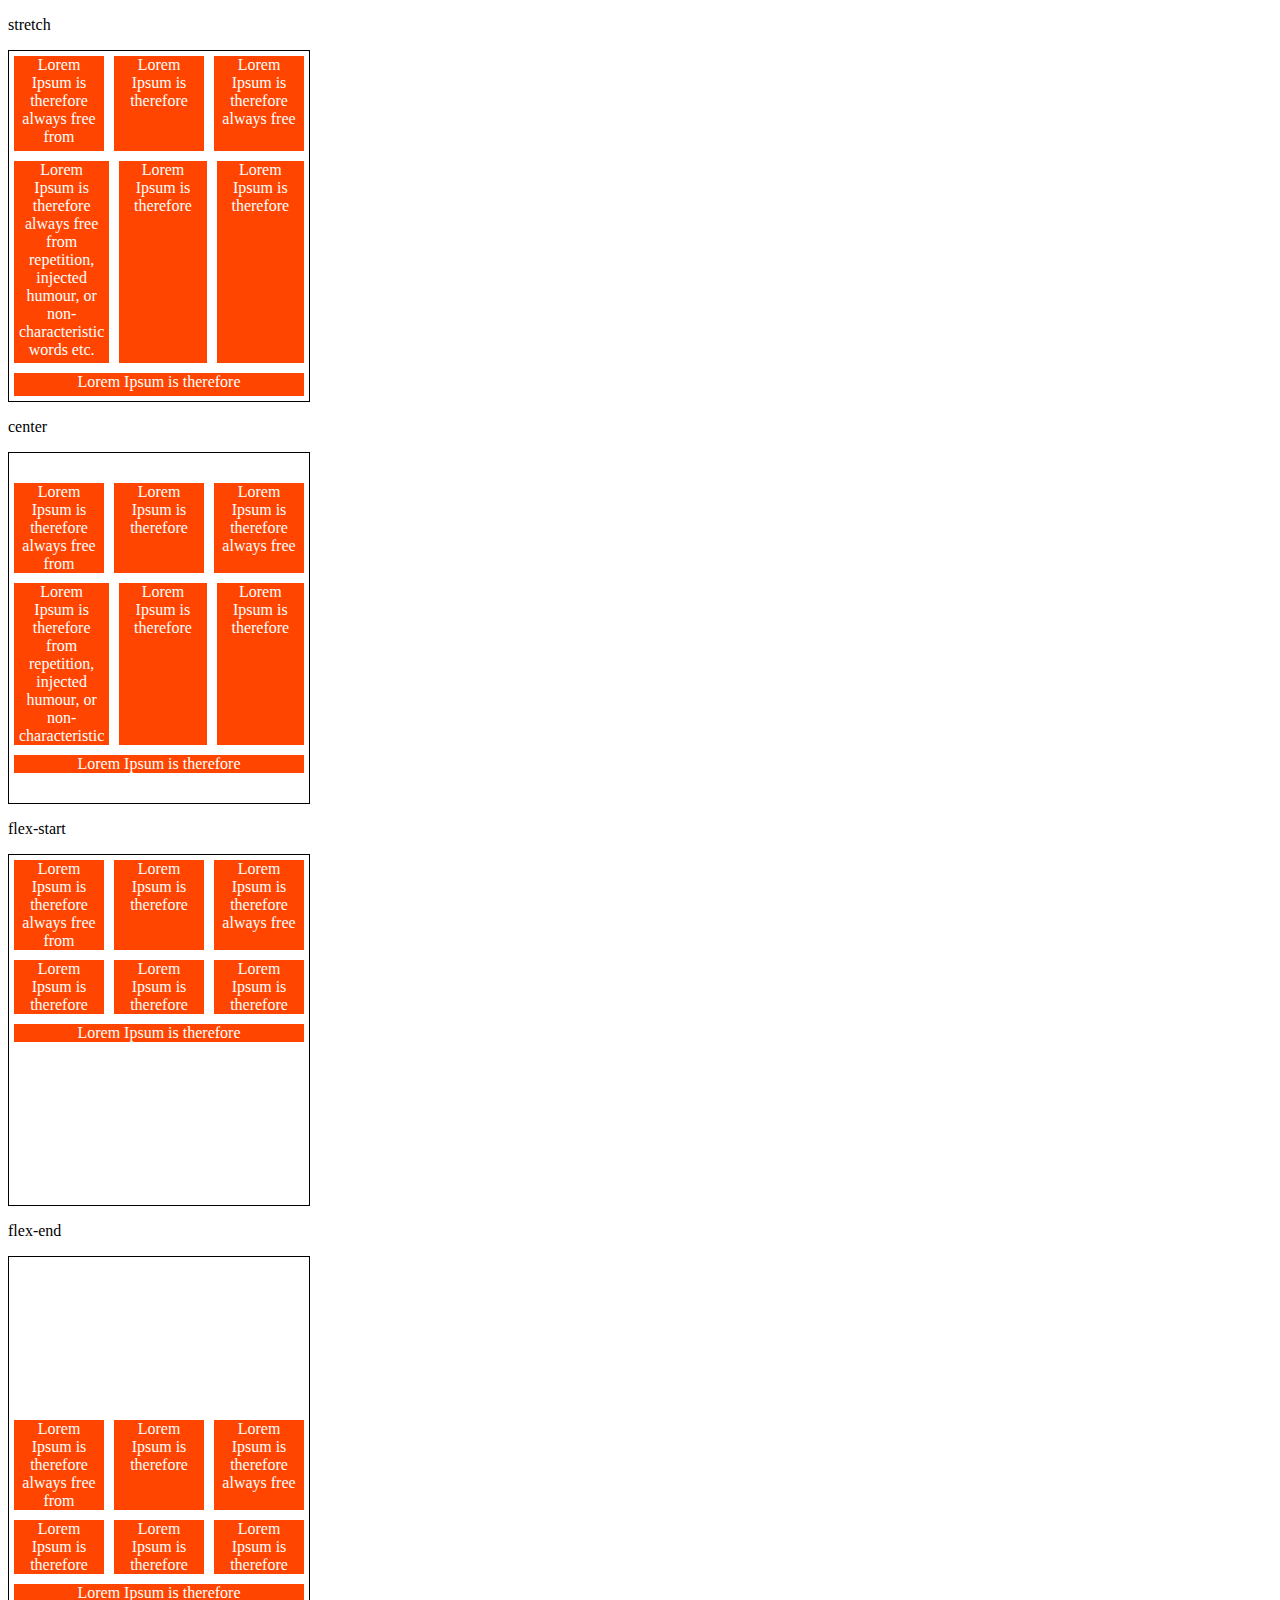
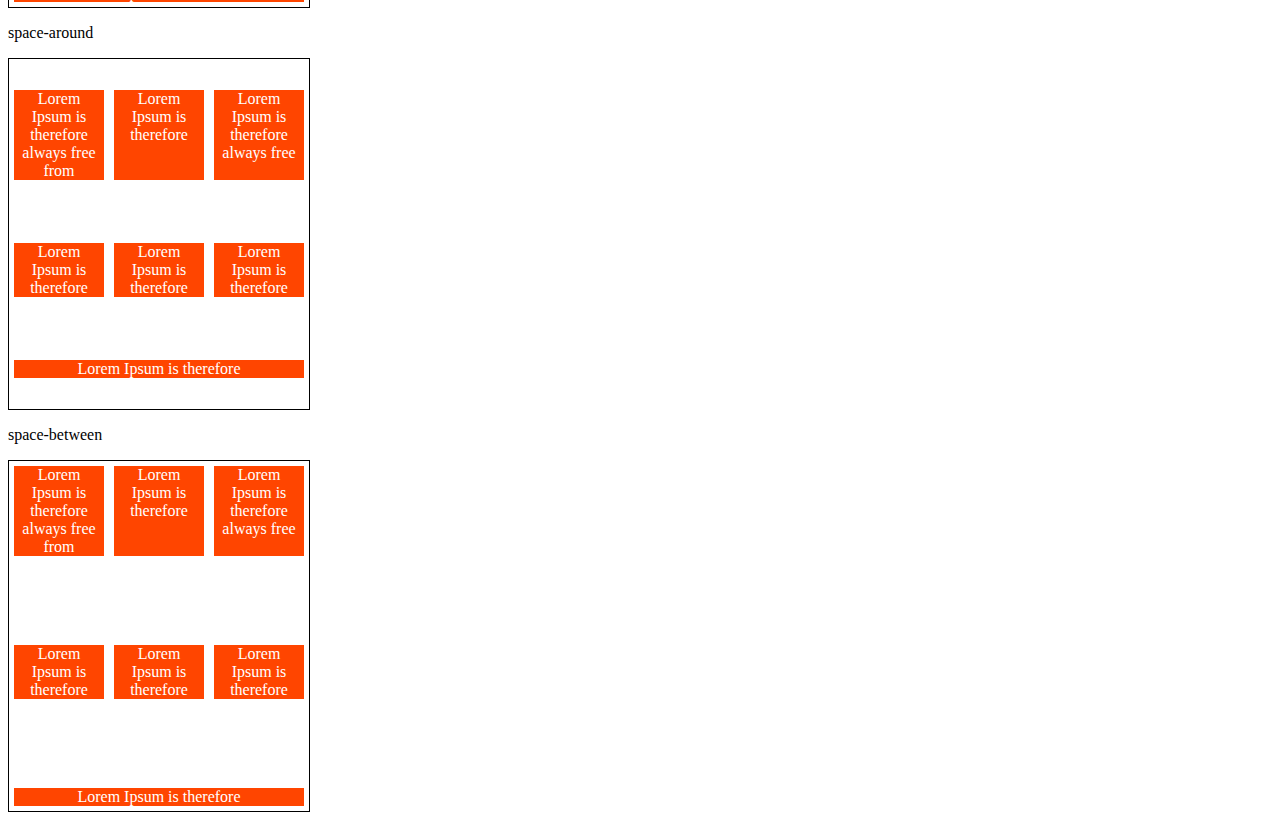
<file: 6-align-content.html>
<!DOCTYPE html>
<html lang="en">
<head>
    <meta charset="UTF-8">
    <meta name="viewport" content="width=device-width, initial-scale=1.0">
    <title>Fundamentos - align content</title>
    <style>
        .container{
            height: 350px;
            max-width: 300px;
            display: flex;
            flex-wrap: wrap;
            border: 1px solid black;
        }

        .item{
            background-color: orangered;
            padding: 0 5px;
            margin: 5px;
            flex: 1;
            text-align: center;
            color: white;
        }
        .stretch{
            align-content: stretch;
        }

        .center{
            align-content: center;
        }

        .flex-start{
            align-content: flex-start;
        }

        .flex-end{
            align-content: flex-end;
        }

        .space-around{
            align-content: space-around;
        }

        .space-between{
            align-content: space-between;
        }
    </style>
</head>
<body>
    <p>stretch</p>
    <div class="container stretch">
        <div class="item">Lorem Ipsum is therefore always free from</div>
        <div class="item">Lorem Ipsum is therefore</div>
        <div class="item">Lorem Ipsum is therefore always free</div>
        <div class="item">Lorem Ipsum is therefore always free from repetition, injected humour, or non-characteristic words etc.</div>
        <div class="item">Lorem Ipsum is therefore</div>
        <div class="item">Lorem Ipsum is therefore</div>
        <div class="item">Lorem Ipsum is therefore</div>
    </div>
    
    <p>center</p>
    <div class="container center">
        <div class="item">Lorem Ipsum is therefore always free from</div>
        <div class="item">Lorem Ipsum is therefore</div>
        <div class="item">Lorem Ipsum is therefore always free</div>
        <div class="item">Lorem Ipsum is therefore from repetition, injected humour, or non-characteristic</div>
        <div class="item">Lorem Ipsum is therefore</div>
        <div class="item">Lorem Ipsum is therefore</div>
        <div class="item">Lorem Ipsum is therefore</div>
    </div>


    <p>flex-start</p>
    <div class="container flex-start">
        <div class="item">Lorem Ipsum is therefore always free from</div>
        <div class="item">Lorem Ipsum is therefore</div>
        <div class="item">Lorem Ipsum is therefore always free</div>
        <div class="item">Lorem Ipsum is therefore</div>
        <div class="item">Lorem Ipsum is therefore</div>
        <div class="item">Lorem Ipsum is therefore</div>
        <div class="item">Lorem Ipsum is therefore</div>
    </div>

    <p>flex-end</p>
    <div class="container flex-end">
        <div class="item">Lorem Ipsum is therefore always free from</div>
        <div class="item">Lorem Ipsum is therefore</div>
        <div class="item">Lorem Ipsum is therefore always free</div>
        <div class="item">Lorem Ipsum is therefore</div>
        <div class="item">Lorem Ipsum is therefore</div>
        <div class="item">Lorem Ipsum is therefore</div>
        <div class="item">Lorem Ipsum is therefore</div>
    </div>

    <p>space-around</p>
    <div class="container space-around">
        <div class="item">Lorem Ipsum is therefore always free from</div>
        <div class="item">Lorem Ipsum is therefore</div>
        <div class="item">Lorem Ipsum is therefore always free</div>
        <div class="item">Lorem Ipsum is therefore</div>
        <div class="item">Lorem Ipsum is therefore</div>
        <div class="item">Lorem Ipsum is therefore</div>
        <div class="item">Lorem Ipsum is therefore</div>
    </div>

    <p>space-between</p>
    <div class="container space-between">
        <div class="item">Lorem Ipsum is therefore always free from</div>
        <div class="item">Lorem Ipsum is therefore</div>
        <div class="item">Lorem Ipsum is therefore always free</div>
        <div class="item">Lorem Ipsum is therefore</div>
        <div class="item">Lorem Ipsum is therefore</div>
        <div class="item">Lorem Ipsum is therefore</div>
        <div class="item">Lorem Ipsum is therefore</div>
    </div>
</body>
</html>
</file>
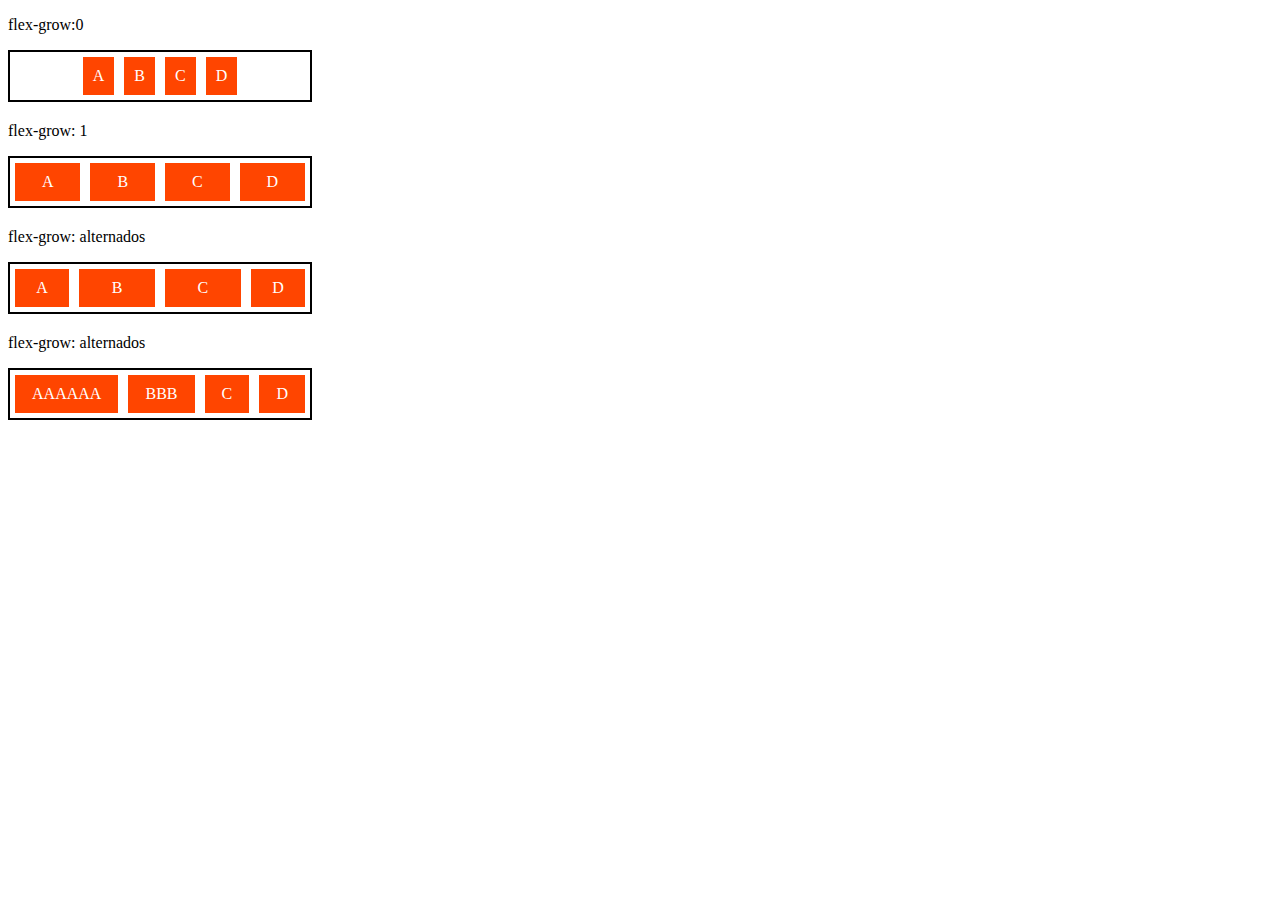
<file: 7-flex-grow.html>
<!DOCTYPE html>
<html lang="en">
<head>
    <meta charset="UTF-8">
    <meta name="viewport" content="width=device-width, initial-scale=1.0">
    <title>Fundamentos - flex grow</title>
    <style>
        .flex-container{
            display: flex;
            border: 2px solid black;
            max-width: 300px;
            margin-bottom: 20px;
            justify-content: center;
        }

        .item{
            background-color: orangered;
            margin: 5px;
            padding: 10px;
            text-align: center;
            color: white;
        }

        .fg-0{
            flex-grow: 0;
        }

        .fg-1{
            flex-grow: 1;
        }

        .fg-2{
            flex-grow: 2;
        }

        .fg-3{
            flex-grow: 3;
        }
    </style>
</head>
<body>
    <p>flex-grow:0</p>
    <div class="flex-container">
        <div class="item fg-0">A</div>
        <div class="item fg-0">B</div>
        <div class="item fg-0">C</div>
        <div class="item fg-0">D</div>
    </div>

    <p>flex-grow: 1</p>
    <div class="flex-container">
        <div class="item fg-1">A</div>
        <div class="item fg-1">B</div>
        <div class="item fg-1">C</div>
        <div class="item fg-1">D</div>
    </div>

    <p>flex-grow: alternados</p>
    <div class="flex-container">
        <div class="item fg-1">A</div>
        <div class="item fg-2">B</div>
        <div class="item fg-2">C</div>
        <div class="item fg-1">D</div>
    </div>
    <p>flex-grow: alternados</p>
    <div class="flex-container">
        <div class="item fg-2">AAAAAA</div>
        <div class="item fg-2">BBB</div>
        <div class="item fg-2">C</div>
        <div class="item fg-2">D</div>
    </div>
</body>
</html>
</file>
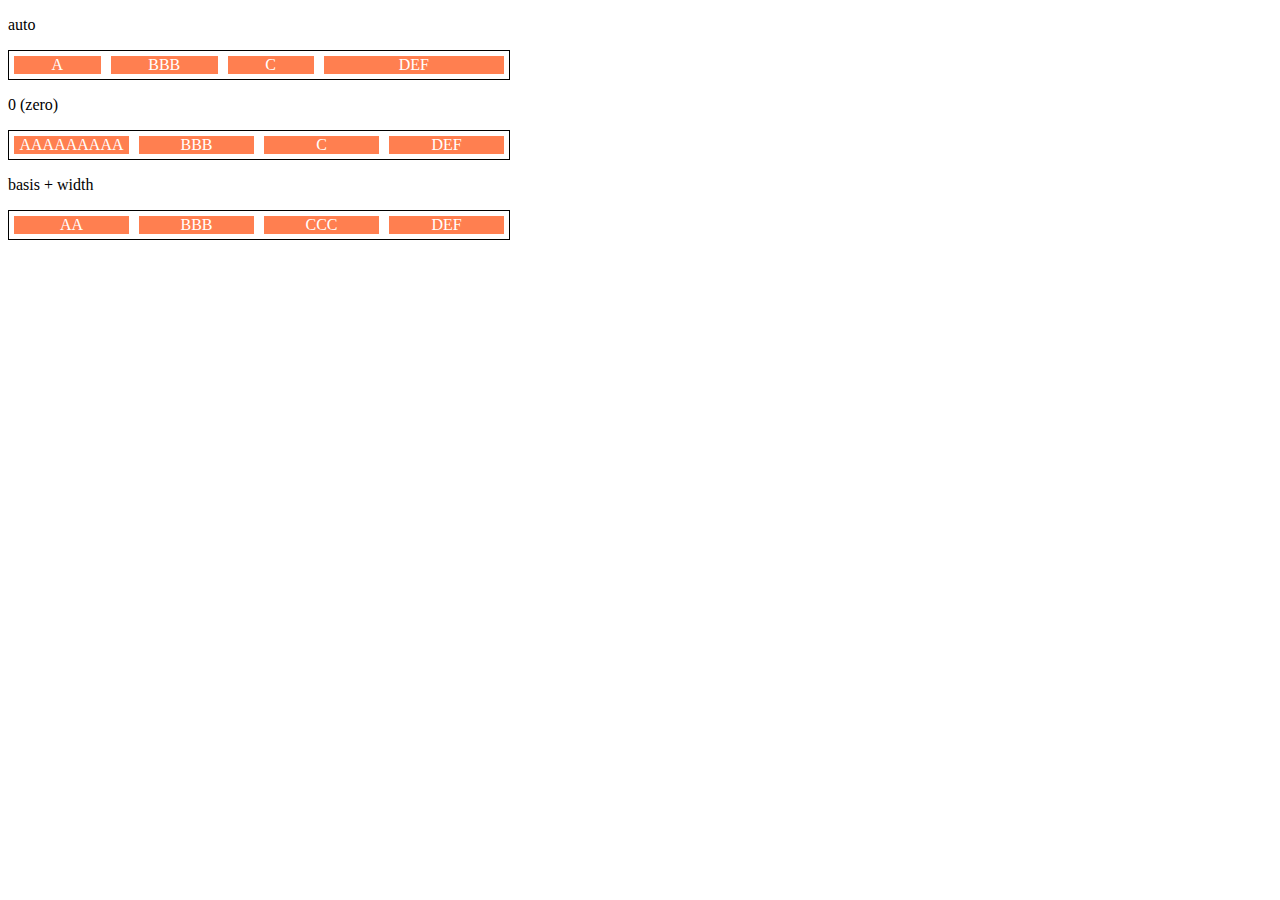
<file: 8-flex-basis.html>
<!DOCTYPE html>
<html lang="en">
<head>
    <meta charset="UTF-8">
    <meta name="viewport" content="width=device-width, initial-scale=1.0">
    <title>Fundamentos - flex basis</title>

    <style>
        .flex-container{
            max-width: 500px;
            border: 1px solid black;
            display: flex;
        }

        .items{
            background-color: coral;
            color: white;
            text-align: center;
            margin: 5px;
        }

        .bauto{
            flex-basis: auto;
        }

        .fg-0{
            flex-grow: 0;
        }

        .fg-1{
            flex-grow: 1;
        }
        
        .fg-2{
            flex-grow: 2;
        }

        .b-0{
            flex-basis: 0;
        }
        
        .w100{
            flex-basis: 50px;
        }
    </style>
</head>
<body>
    <p>auto</p>
    <div class="flex-container">
        <div class="items bauto fg-1">A</div>
        <div class="items bauto fg-1">BBB</div>
        <div class="items bauto fg-1">C</div>
        <div class="items bauto fg-2">DEF</div>
    </div>

    <p>0 (zero)</p>
    <div class="flex-container">
         <div class="items b-0 fg-1">AAAAAAAAA</div>
        <div class="items b-0 fg-1">BBB</div>
        <div class="items b-0 fg-1">C</div>
        <div class="items b-0 fg-1">DEF</div>
    </div>

    <p>basis + width</p>
    <div class="flex-container">
        <div class="items w100 fg-2">AA</div>
       <div class="items w100 fg-2">BBB</div>
       <div class="items w100 fg-2">CCC</div>
       <div class="items w100 fg-2">DEF</div>
   </div>
</body>
</html>
</file>
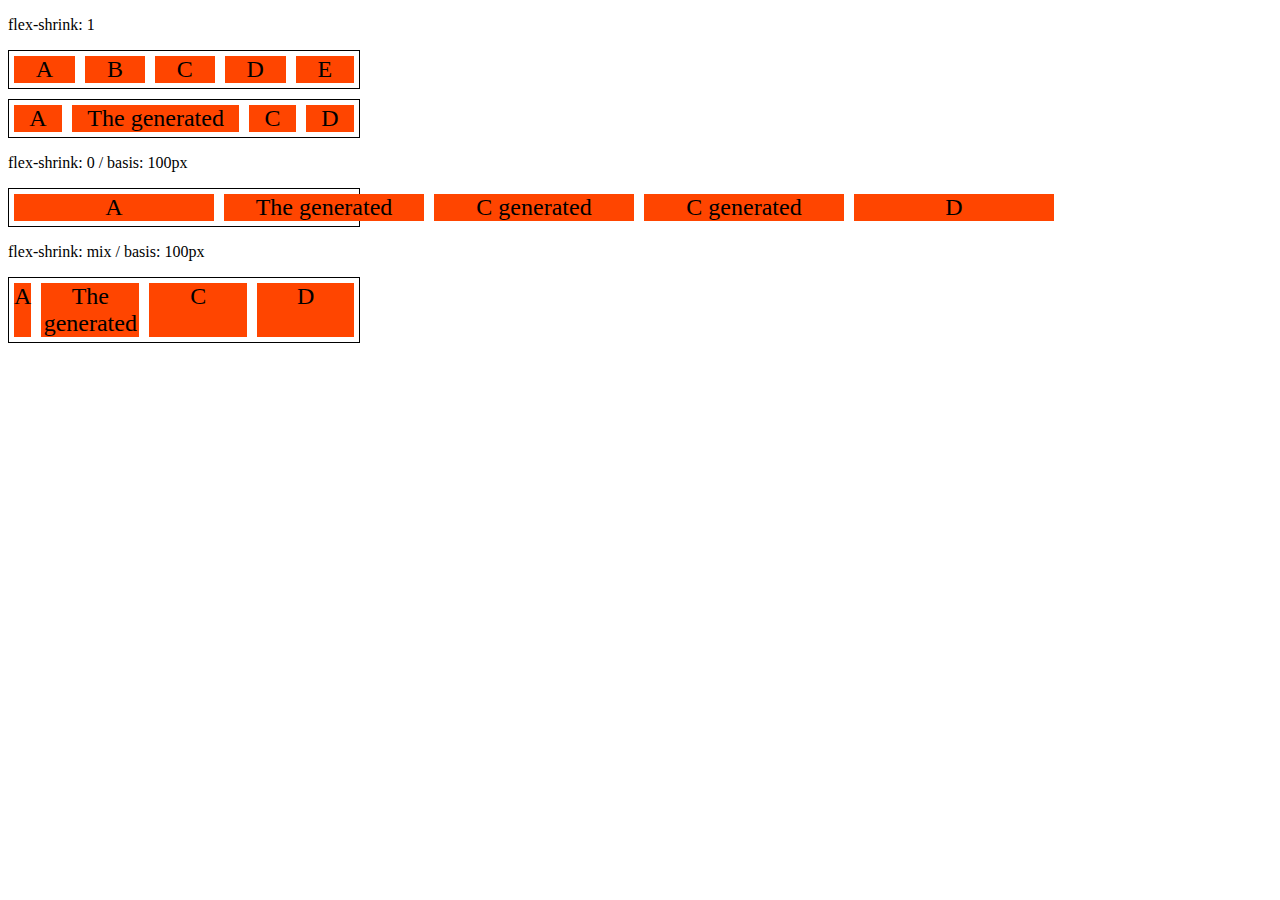
<file: 9-flex-shrink.html>
<!DOCTYPE html>
<html lang="en">
<head>
    <meta charset="UTF-8">
    <meta name="viewport" content="width=device-width, initial-scale=1.0">
    <title>Fundamentos - flex shrink</title>
    <style>
        .flex-container{
            display: flex;
            border: 1px solid black;
            max-width: 350px;
            margin-bottom: 10px;
        }

        .item{
            background-color: orangered;
            font-size: 24px;
            text-align: center;
            margin: 5px;
        }

        .s-1{
            flex-shrink: 1;
        }

        .fg-1{
            flex-grow: 1;
        }

        .s-0{
            flex-shrink: 0;
            flex-basis: 200px;
        }

        .s-2{
            flex-shrink: 2;
            flex-basis: 100px;
        }

        .s-3{
            flex-shrink: 3;
            flex-basis: 100px;
        }
    </style>
</head>
<body>
    <p>flex-shrink: 1</p>
    <div class="flex-container">
         <div class="item s-1 fg-1">A</div>
         <div class="item s-1 fg-1">B</div>
         <div class="item s-1 fg-1">C</div>
         <div class="item s-1 fg-1">D</div>
         <div class="item s-1 fg-1">E</div>
    </div>
    <div class="flex-container">
        <div class="item s-1 fg-1">A</div>
        <div class="item s-1 fg-1">The generated</div>
        <div class="item s-1 fg-1">C</div>
        <div class="item s-1 fg-1">D</div>
   </div>

   <p>flex-shrink: 0 / basis: 100px</p>
   <div class="flex-container">
        <div class="item s-0 fg-1">A</div>
        <div class="item s-0 fg-1">The generated</div>
        <div class="item s-0 fg-1">C generated</div>
        <div class="item s-0 fg-1">C generated</div>
        <div class="item s-0 fg-1">D</div>
    </div>

    <p>flex-shrink: mix / basis: 100px</p>
    <div class="flex-container">
        <div class="item s-1 fg-1">A</div>
        <div class="item s-2 fg-1">The generated</div>
        <div class="item s-2 fg-1">C</div>
        <div class="item s-3 fg-1">D</div>
   </div>
</body>
</html>
</file>
<file: style.css>
body {
    width: 100%;
}

header {
    align-items: center;
    /* background: linear-gradient(45deg, rgba(0, 0, 255, 0.808),rgb(86, 88, 233)); */
    background: lightblue;
    display: flex;
    height: 70px;
    justify-content: space-around;
    width: 100%;
    font-family:'Franklin Gothic Medium', 'Arial Narrow', Arial, sans-serif ;
}

header h1 {
    font-size: 2rem;
}

header ul {
    display: flex;
    list-style: none;
}

header ul li {
    margin: 6px;
}

header ul li a {
    text-decoration: none;
    color: black;
    /* background: radial-gradient(circle at 100%, blue, rgb(167, 164, 164)); */
    padding: 10px;
    border-radius: 50%;
}

header ul li a:hover {
    font-size: 20px;
    
}

header ul li a:active {
    /* background: linear-gradient(45deg, rgb(34, 33, 34), rgb(6, 2, 255)); */
    color: rgba(255, 255, 255, 0.884);
}

.flex-container {
    display: flex;
    flex-direction: column;
    align-items: center;
    width: 100%;
    height: 100%;
    /* background: linear-gradient(162deg, rgba(40,58,167,1) 20%, rgba(166,245,236,1) 73%); */
}

.flex__container--main {
    display: flex;
    max-width: 992px;
    margin: 2rem;
    width: 100%;
    align-items: center;
}



.flex__container--main .flex-turismo-text {
    display: flex;
    flex-direction: column;
}

.flex__container--main .flex-turismo-text h1{
    font-size: 3rem;
    color: rgb(7, 6, 88);
    margin-bottom: 5px ;
    font-weight: bold;
}

.flex__container--main .flex-turismo-text p{
    font-size: 20px;
    margin: 1em 0;
    color: rgb(7, 6, 88);
}

.flex__container--main .flex-turismo-text a{
    background: black;
    margin-top: 0.5em;
    padding: 10px;
    text-decoration: none;
    color: white;
    text-align: center;
    border-radius: 50%;
}

/* .flex__container--main .flex-turismo-text a:hover {
    background: rgb(117, 195, 226);
} */

.flex__container--main .flex-turismo-text a:active {
    background: lightblue;
   color: black;
}

/* .flex-imagem {
   
} */

.quem-somos, .turismo {
    justify-content: space-around;
}

.flex-imagem--main {
    width: 500px;
}

.flex__container--main .flex-imagem-balcao {
    width: 500px;
}

.flex-container-quemSomos {
    margin-left: 2em;
    display: flex;
    flex-direction: column;
}

.flex-container-quemSomos h2 {
    font-size: 2rem;
    color: rgb(7, 6, 88);
    margin-bottom: 1em;
    font-family: Arial, Helvetica, sans-serif;
    font-weight: bold;
}

.flex-container-quemSomos p {
    font-size: 16px;
    margin-bottom: 1em;
}

.icones {
    display: flex;
    background-color: rgb(2, 2, 110);
    flex-direction: column;
    height: 450px;
    justify-content: space-around;
}

.flex-text-icon {
    align-self: flex-start;
    margin-left: 11rem;
}

.flex-text-icon h2 {
    color:white;
    font-weight: bold;
    font-size: 2rem;
}

.flex-container__icon {
    display: flex;
    
}

.flex-caixa__icon {
    align-items: center;
    display: flex;
    flex-direction: column;
    margin: 0 2em;
}

/* .flex-caixa__icon div:hover {
    font-size: 200px;
} */

.flex-caixa__icon p {
    color: white;
    font-size: 20px;
    margin: 1em 0;
}

.flex-caixa__icon a {
    color: blue;
    background-color: white;
    border-radius: 50%;
    font-weight: bold;
    padding: 1rem;
    text-decoration: none;
}

.flex-caixa__icon a:hover {
    font-size: 1.2rem;
}

.flex-caixa__icon a:active {
    background: lightblue;
}

.or1 {
    order: -2;
}

.planos {
    flex-direction: column;
    height: 100%;
    justify-content: space-between;
}

.planos h2 {
    align-self: flex-start;
    color: rgb(7, 6, 88);
    font-size: 2em;
    font-weight: bold;
    width:200px;
    padding-left: 11rem;
}

.flex-planos {
    align-items: flex-end;
    display: flex;
    height: 100%;
}

.flex-planos-bloco {
    border: 3px solid rgb(1, 1, 87);
    display: flex;
    flex-direction: column;
    height: 100%;
    margin:1em;
    padding:1.5em;
}

.plano1 {
    align-items: center;
}

.plano1 h3 {
    padding: 5px 0 15px;
    font-size: 20px;
    font-weight: bold;
}

.plano1 ul {
    display: flex;
    flex-direction: column;
    /* align-items: center; */
    padding: 1em 0.5em;
}

.plano1 ul li {
    list-style: disc;
    font-size: 15px;
    padding-bottom: 0.3em;
}

.flex-planos-bloco a {
    background-color: blue;
    padding: 1em;
    color: white;
    text-decoration: none;
    border-radius: 50%;
    text-align: center;
}

.flex-planos-bloco a:hover {
    font-size: 20px;
}

.flex-planos-bloco a:active {
    background: lightblue;
    color: black;
}


.plano2 {
    align-items: center;
}

.plano2 h3 {
    padding: 5px 0 15px;
    font-size: 20px;
    font-weight: bold;
}

.plano2 ul {
    display: flex;
    flex-direction: column;
    /* align-items: center; */
    padding: 1em 0.5em 2em;
}

.plano2 ul li {
    list-style: disc;
    font-size: 15px;
    padding-bottom: 0.3em;
}

.plano3 {
    align-items: center;
}

.plano3 h3 {
    padding: 5px 0 15px;
    font-size: 20px;
    font-weight: bold;
}

.plano3 ul {
    display: flex;
    flex-direction: column;
    /* align-items: center; */
    padding: 2em 0.5em 3.2em;
}

.plano3 ul li {
    list-style: disc;
    font-size: 15px;
    padding-bottom: 0.3em;
}

.rodape {
    display: flex;
    justify-content: space-between;
    height: 70px;
    background-color: rgb(3, 3, 105);
    align-items: center;
}

.rodape .copy {
    color: white;
    padding-left: 3em;
}

.rodape .raphael {
    color: white;
    padding-right: 3em;
    
}

.raphael a {
    text-decoration: none;
}

.raphael a:visited {
    color: white;
}
</file>
<file: flex-projeto/style.css>
body {
    width: 100%;
}

header {
    align-items: center;
    /* background: linear-gradient(45deg, rgba(0, 0, 255, 0.808),rgb(86, 88, 233)); */
    background: lightblue;
    display: flex;
    height: 70px;
    justify-content: space-around;
    width: 100%;
    font-family:'Franklin Gothic Medium', 'Arial Narrow', Arial, sans-serif ;
}

header h1 {
    font-size: 2rem;
}

header ul {
    display: flex;
    list-style: none;
}

header ul li {
    margin: 6px;
}

header ul li a {
    text-decoration: none;
    color: black;
    /* background: radial-gradient(circle at 100%, blue, rgb(167, 164, 164)); */
    padding: 10px;
    border-radius: 50%;
}

header ul li a:hover {
    font-size: 20px;
    
}

header ul li a:active {
    /* background: linear-gradient(45deg, rgb(34, 33, 34), rgb(6, 2, 255)); */
    color: rgba(255, 255, 255, 0.884);
}

.flex-container {
    display: flex;
    flex-direction: column;
    align-items: center;
    width: 100%;
    height: 100%;
    /* background: linear-gradient(162deg, rgba(40,58,167,1) 20%, rgba(166,245,236,1) 73%); */
}

.flex__container--main {
    display: flex;
    max-width: 992px;
    margin: 2rem;
    width: 100%;
    align-items: center;
}



.flex__container--main .flex-turismo-text {
    display: flex;
    flex-direction: column;
}

.flex__container--main .flex-turismo-text h1{
    font-size: 3rem;
    color: rgb(7, 6, 88);
    margin-bottom: 5px ;
    font-weight: bold;
}

.flex__container--main .flex-turismo-text p{
    font-size: 20px;
    margin: 1em 0;
    color: rgb(7, 6, 88);
}

.flex__container--main .flex-turismo-text a{
    background: black;
    margin-top: 0.5em;
    padding: 10px;
    text-decoration: none;
    color: white;
    text-align: center;
    border-radius: 50%;
}

/* .flex__container--main .flex-turismo-text a:hover {
    background: rgb(117, 195, 226);
} */

.flex__container--main .flex-turismo-text a:active {
    background: lightblue;
   color: black;
}

/* .flex-imagem {
   
} */

.quem-somos, .turismo {
    justify-content: space-around;
}

.flex-imagem--main {
    width: 500px;
}

.flex__container--main .flex-imagem-balcao {
    width: 500px;
}

.flex-container-quemSomos {
    margin-left: 2em;
    display: flex;
    flex-direction: column;
}

.flex-container-quemSomos h2 {
    font-size: 2rem;
    color: rgb(7, 6, 88);
    margin-bottom: 1em;
    font-family: Arial, Helvetica, sans-serif;
    font-weight: bold;
}

.flex-container-quemSomos p {
    font-size: 16px;
    margin-bottom: 1em;
}

.icones {
    display: flex;
    background-color: rgb(2, 2, 110);
    flex-direction: column;
    height: 450px;
    justify-content: space-around;
}

.flex-text-icon {
    align-self: flex-start;
    margin-left: 11rem;
}

.flex-text-icon h2 {
    color:white;
    font-weight: bold;
    font-size: 2rem;
}

.flex-container__icon {
    display: flex;
    
}

.flex-caixa__icon {
    align-items: center;
    display: flex;
    flex-direction: column;
    margin: 0 2em;
}

/* .flex-caixa__icon div:hover {
    font-size: 200px;
} */

.flex-caixa__icon p {
    color: white;
    font-size: 20px;
    margin: 1em 0;
}

.flex-caixa__icon a {
    color: blue;
    background-color: white;
    border-radius: 50%;
    font-weight: bold;
    padding: 1rem;
    text-decoration: none;
}

.flex-caixa__icon a:hover {
    font-size: 1.2rem;
}

.flex-caixa__icon a:active {
    background: lightblue;
}

.or1 {
    order: -2;
}

.planos {
    flex-direction: column;
    height: 100%;
    justify-content: space-between;
}

.planos h2 {
    align-self: flex-start;
    color: rgb(7, 6, 88);
    font-size: 2em;
    font-weight: bold;
    width:200px;
    padding-left: 11rem;
}

.flex-planos {
    align-items: flex-end;
    display: flex;
    height: 100%;
}

.flex-planos-bloco {
    border: 3px solid rgb(1, 1, 87);
    display: flex;
    flex-direction: column;
    height: 100%;
    margin:1em;
    padding:1.5em;
}

.plano1 {
    align-items: center;
}

.plano1 h3 {
    padding: 5px 0 15px;
    font-size: 20px;
    font-weight: bold;
}

.plano1 ul {
    display: flex;
    flex-direction: column;
    /* align-items: center; */
    padding: 1em 0.5em;
}

.plano1 ul li {
    list-style: disc;
    font-size: 15px;
}

.flex-planos-bloco a {
    background-color: blue;
    padding: 1em;
    color: white;
    text-decoration: none;
    border-radius: 50%;
    text-align: center;
}

.flex-planos-bloco a:hover {
    font-size: 20px;
}

.flex-planos-bloco a:active {
    background: lightblue;
    color: black;
}


.plano2 {
    align-items: center;
}

.plano2 h3 {
    padding: 5px 0 15px;
    font-size: 20px;
    font-weight: bold;
}

.plano2 ul {
    display: flex;
    flex-direction: column;
    /* align-items: center; */
    padding: 1em 0.5em 2em;
}

.plano2 ul li {
    list-style: disc;
    font-size: 15px;
}

.plano3 {
    align-items: center;
}

.plano3 h3 {
    padding: 5px 0 15px;
    font-size: 20px;
    font-weight: bold;
}

.plano3 ul {
    display: flex;
    flex-direction: column;
    /* align-items: center; */
    padding: 2em 0.5em 3.2em;
}

.plano3 ul li {
    list-style: disc;
    font-size: 15px;
}

.rodape {
    display: flex;
    justify-content: space-between;
    height: 70px;
    background-color: rgb(3, 3, 105);
    align-items: center;
}

.rodape .copy {
    color: white;
    padding-left: 3em;
}

.rodape .raphael {
    color: white;
    padding-right: 3em;
    
}

.raphael a {
    text-decoration: none;
}

.raphael a:visited {
    color: white;
}
</file>
